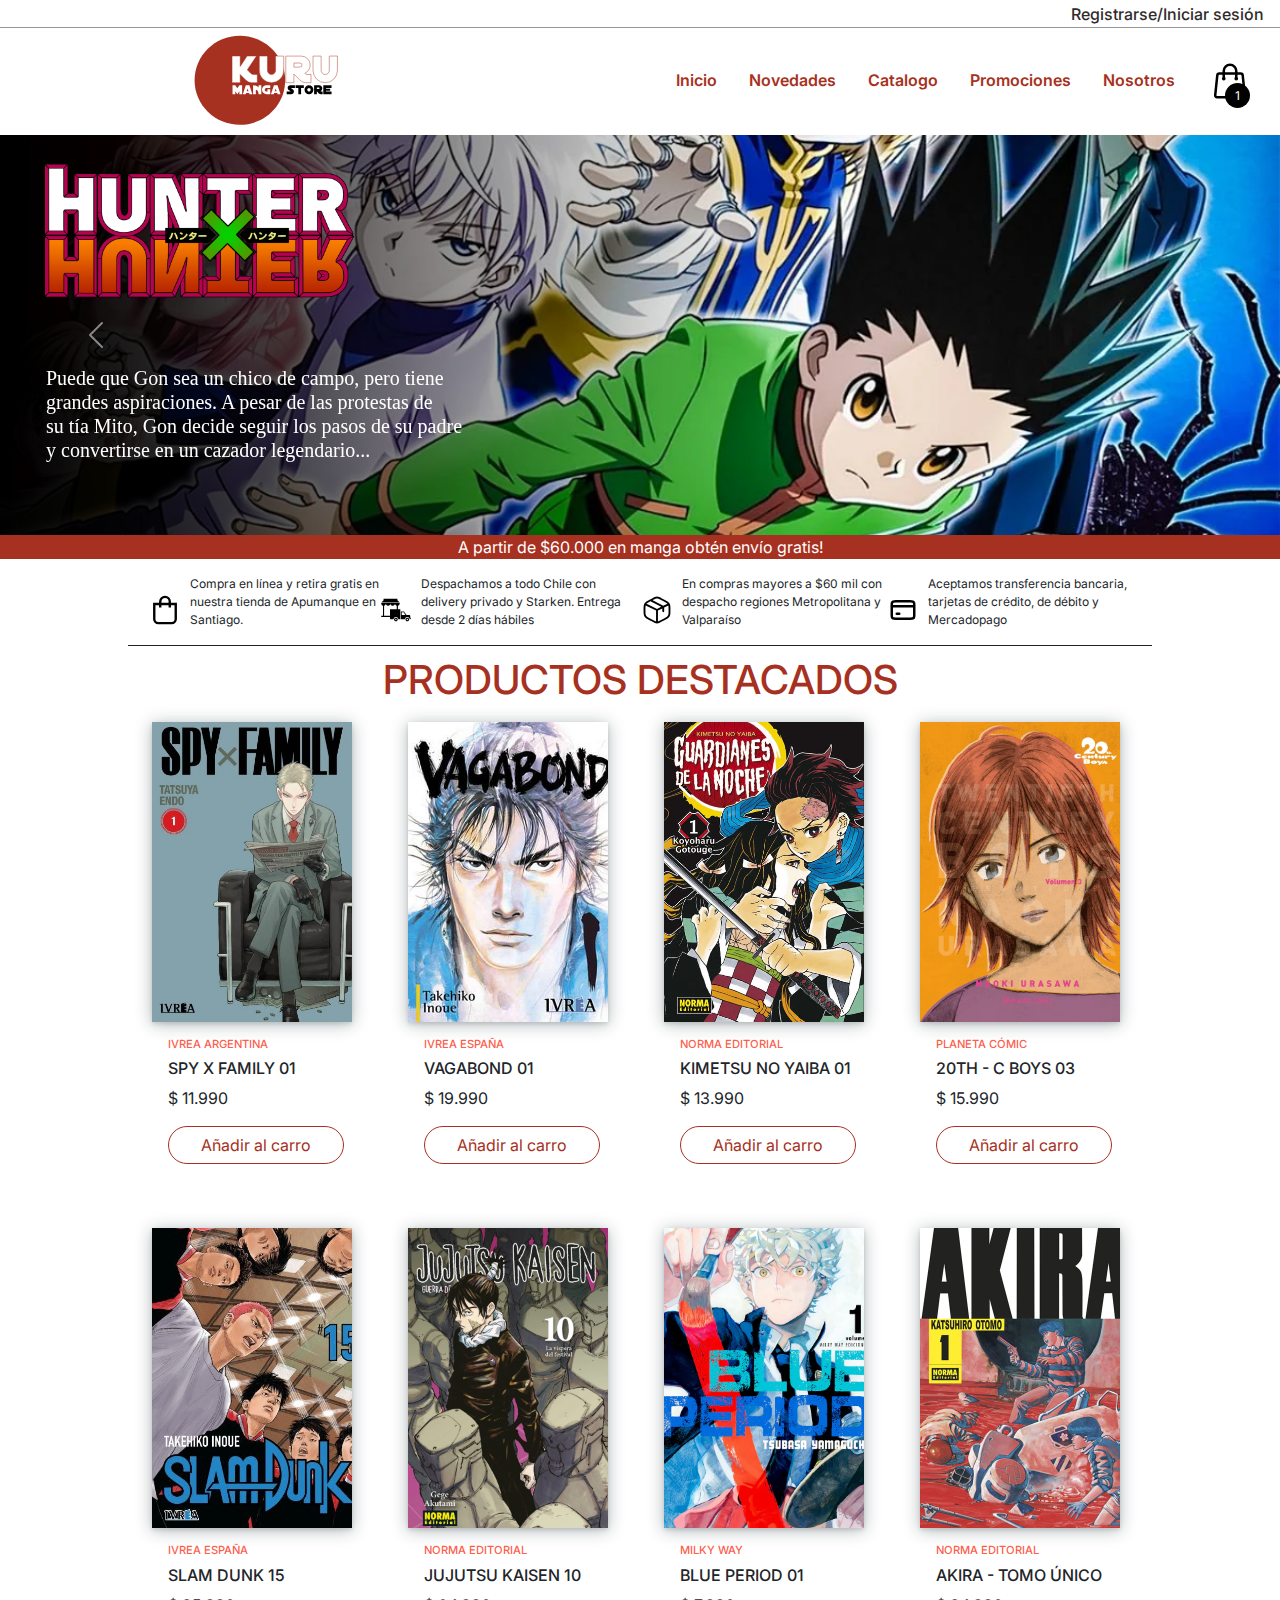
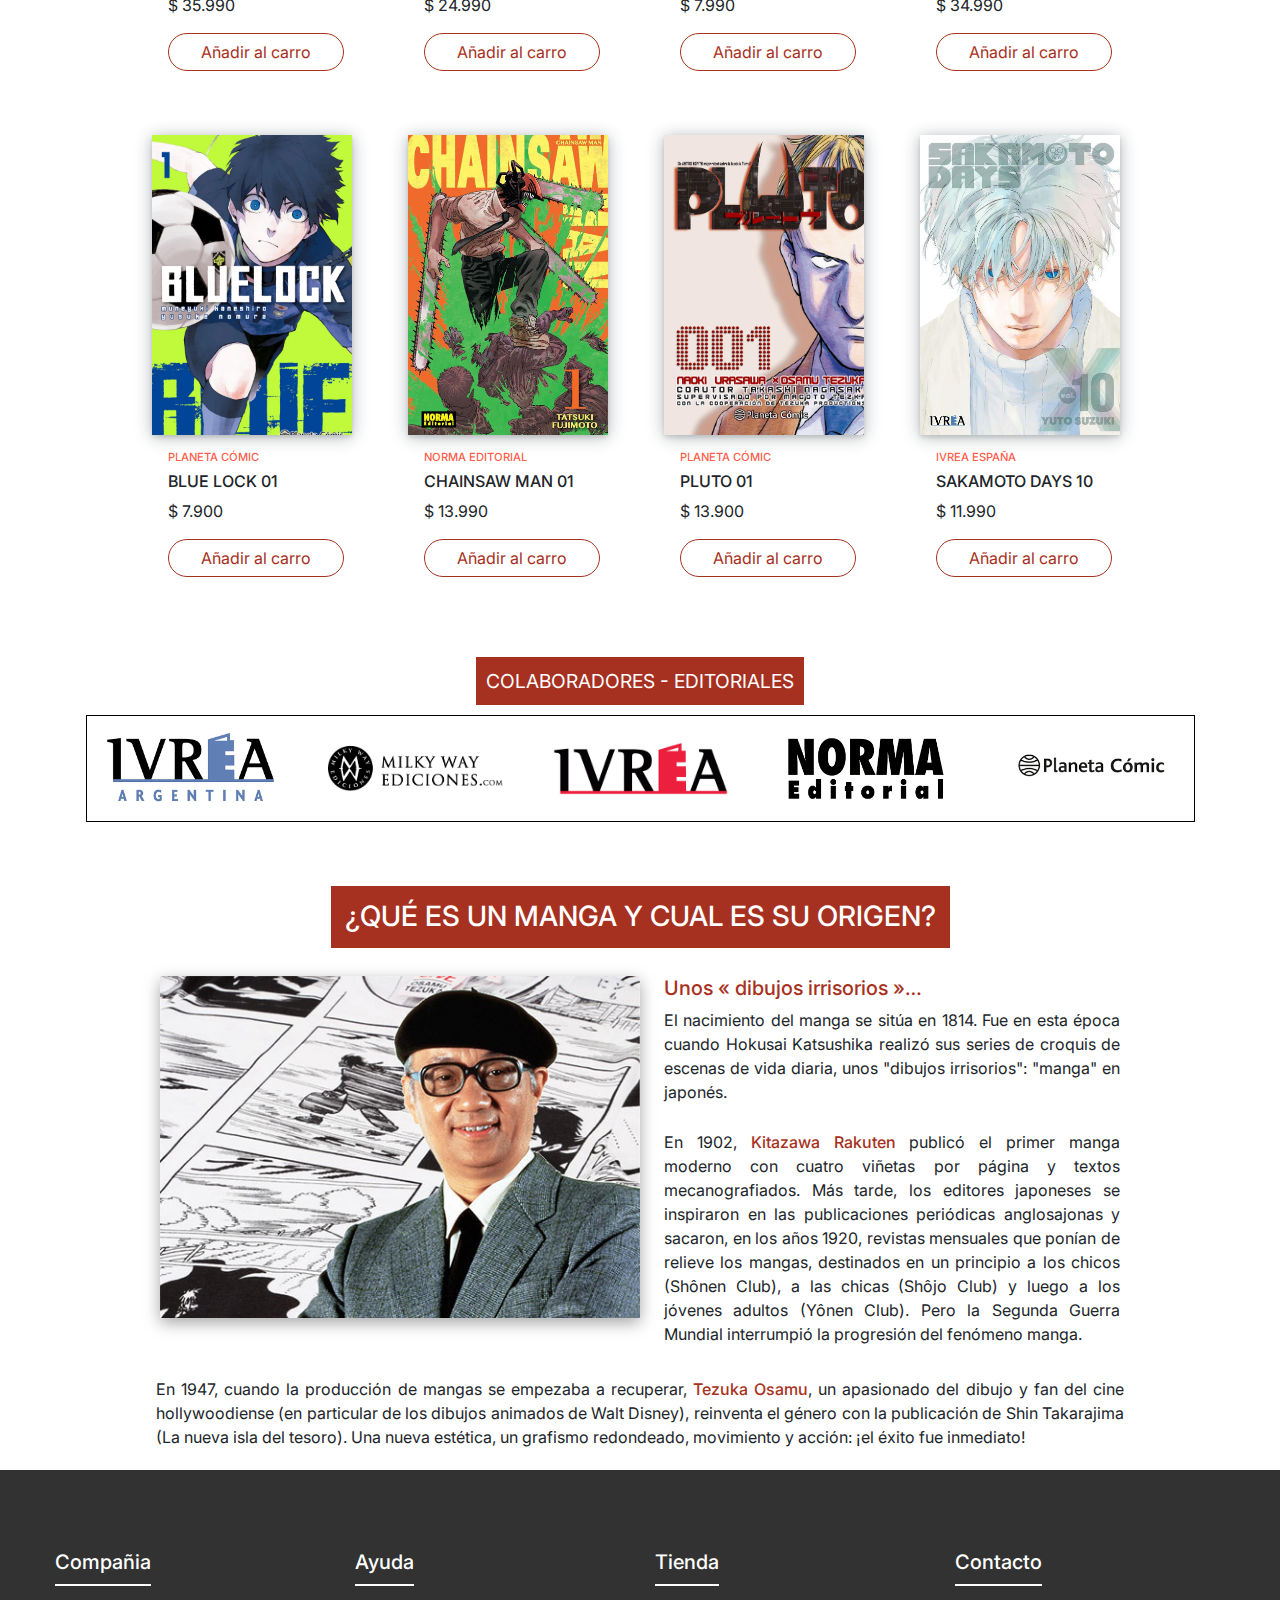
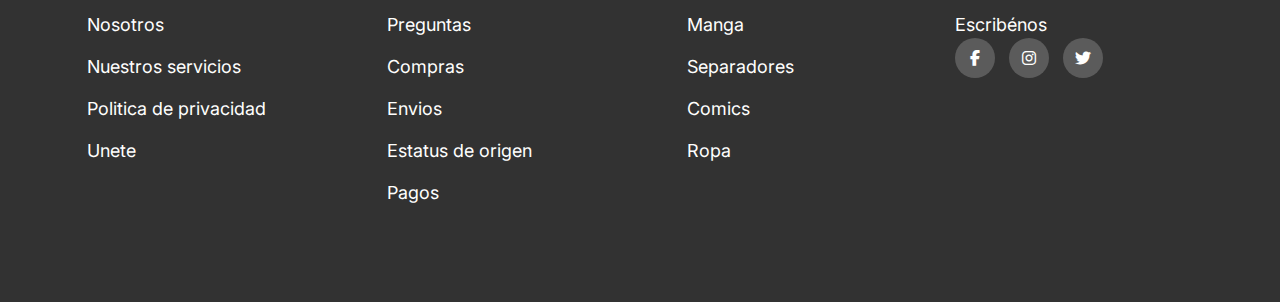
<file: index.html>
<!DOCTYPE html>
<html lang="es">
  <head>
    <meta charset="UTF-8" />
    <meta name="viewport" content="width=device-width, initial-scale=1.0" />
    <title>KuruMangas Store | Tienda de mangas</title>

    <link rel="icon" href="imagenes/iconno.svg" />
    <link
      href="https://cdn.jsdelivr.net/npm/bootstrap@5.3.3/dist/css/bootstrap.min.css"
      rel="stylesheet"
      integrity="sha384-QWTKZyjpPEjISv5WaRU9OFeRpok6YctnYmDr5pNlyT2bRjXh0JMhjY6hW+ALEwIH"
      crossorigin="anonymous"
    />
    <link rel="stylesheet" href="estilo.css" />
    <link rel="stylesheet" href="https://cdnjs.cloudflare.com/ajax/libs/font-awesome/6.5.2/css/all.min.css">
  </head>

  <body>
    <script
      src="https://cdn.jsdelivr.net/npm/bootstrap@5.3.3/dist/js/bootstrap.bundle.min.js"
      integrity="sha384-YvpcrYf0tY3lHB60NNkmXc5s9fDVZLESaAA55NDzOxhy9GkcIdslK1eN7N6jIeHz"
      crossorigin="anonymous"
    ></script>

    <header>
      <div class="login-register">
        <a href="registro.html">Registrarse/ </a><a href="login.html"> Iniciar sesión</a>
      </div>
      <nav>
        <div id="logo">
          <a href="index.html"><img src="imagenes/logo2pagina.svg" alt="logo" /></a>
        </div>
        <div id="links">
          <a href="index.html">Inicio</a>
          <a href="Novedades.html">Novedades</a>
          <a href="Catalogo.html">Catalogo</a>
          <a href="Promociones.html">Promociones</a>
          <a href="Nosotros.html">Nosotros</a>
        </div>
        <div class="container-icon">
          <svg
            xmlns="http://www.w3.org/2000/svg"
            fill="none"
            viewBox="0 0 24 24"
            stroke-width="1.5"
            stroke="currentColor"
            class="icon-cart"
          >
            <path
              stroke-linecap="round"
              stroke-linejoin="round"
              d="M15.75 10.5V6a3.75 3.75 0 10-7.5 0v4.5m11.356-1.993l1.263 12c.07.665-.45 1.243-1.119 1.243H4.25a1.125 1.125 0 01-1.12-1.243l1.264-12A1.125 1.125 0 015.513 7.5h12.974c.576 0 1.059.435 1.119 1.007zM8.625 10.5a.375.375 0 11-.75 0 .375.375 0 01.75 0zm7.5 0a.375.375 0 11-.75 0 .375.375 0 01.75 0z"
            />
          </svg>
          <div class="count-products">
            <span id="contador-productos">1</span>
          </div>

          <div class="container-cart-products hidden-cart">
            <div class="cart-product">
              <div class="info-cart-product">
                <span class="cantidad-producto-carrito">1</span>
                <p class="titulo-producto-carrito">The Horizon 01</p>
                <span class="precio-producto-carrito">$24.500</span>
              </div>
              <svg
                xmlns="http://www.w3.org/2000/svg"
                fill="none"
                viewBox="0 0 24 24"
                stroke-width="1.5"
                stroke="currentColor"
                class="icon-close"
              >
                <path
                  stroke-linecap="round"
                  stroke-linejoin="round"
                  d="M6 18L18 6M6 6l12 12"
                />
              </svg>
            </div>
            <div class="cart-total">
              <h3>Total:</h3>
              <span class="total-pagar">$24.500</span>
            </div>
          </div>
        </div>  
      </nav>

      <div id="carouselExample" class="carousel slide">
        <div class="carousel-inner">
          <div class="carousel-item active">
            <img
              src="imagenes/hxh3carrusel.svg"
              class="d-block w-100"
              alt="hxh"
            />
          </div>
          <div class="carousel-item">
            <img
              src="imagenes/One piece banner.svg"
              class="d-block w-100"
              alt="onepiece"
            />
          </div>
          <div class="carousel-item">
            <img
              src="imagenes/Bluelock.svg"
              class="d-block w-100"
              alt="bluelock"
            />
          </div>
        </div>
        <button
          class="carousel-control-prev"
          type="button"
          data-bs-target="#carouselExample"
          data-bs-slide="prev"
        >
          <span class="carousel-control-prev-icon" aria-hidden="true"></span>
          <span class="visually-hidden">Previous</span>
        </button>
        <button
          class="carousel-control-next"
          type="button"
          data-bs-target="#carouselExample"
          data-bs-slide="next"
        >
          <span class="carousel-control-next-icon" aria-hidden="true"></span>
          <span class="visually-hidden">Next</span>
        </button>
      </div>
      <div id="promo">
        <p>A partir de $60.000 en manga obtén envío gratis!</p>
      </div>
    </header>
    <section>
      <div id="info">
        <div class="caja">
          <div class="cajita">
            <img src="imagenes/shop-bag-svgrepo-com.svg" alt="" />
            <p>
              Compra en línea y retira gratis en nuestra tienda de Apumanque en
              Santiago.
            </p>
          </div>
        </div>

        <div class="caja">
          <div class="cajita">
            <img
              src="imagenes/restocking-logistics-shipment-supply-chain-svgrepo-com.svg"
              alt=""
            />
            <p>
              Despachamos a todo Chile con delivery privado y Starken. Entrega
              desde 2 días hábiles
            </p>
          </div>
        </div>

        <div class="caja">
          <div class="cajita">
            <img src="imagenes/box-svgrepo-com.svg" alt="caja" />
            <p>
              En compras mayores a $60 mil con despacho regiones Metropolitana y
              Valparaíso
            </p>
          </div>
        </div>

        <div class="caja">
          <div class="cajita">
            <img src="imagenes/credit-card-svgrepo-com.svg" alt="tarjeta" />
            <p>
              Aceptamos transferencia bancaria, tarjetas de crédito, de débito y
              Mercadopago
            </p>
          </div>
        </div>
      </div>

      <div id="titulo2">
        <h2>PRODUCTOS DESTACADOS</h2>
      </div>

      <div class="container">
        <div class="card" style="width: 13rem">
          <div class="card-image" id="card-1"></div>
          <div class="card-body">
            <h5 class="editorial">IVREA ARGENTINA</h5>
            <h6 class="card-title">SPY X FAMILY 01</h6>
            <p class="card-text">$ 11.990</p>
            <a href="#" class="btn btn-primary">Añadir al carro</a>
          </div>
        </div>

        <div class="card" style="width: 13rem">
          <div class="card-image" id="card-2"></div>
          <div class="card-body">
            <h5 class="editorial">IVREA ESPAÑA</h5>
            <h6 class="card-title">VAGABOND 01</h6>
            <p class="card-text">$ 19.990</p>
            <a href="#" class="btn btn-primary">Añadir al carro</a>
          </div>
        </div>

        <div class="card" style="width: 13rem">
          <div class="card-image" id="card-3"></div>
          <div class="card-body">
            <h5 class="editorial">NORMA EDITORIAL</h5>
            <h6 class="card-title">KIMETSU NO YAIBA 01</h6>
            <p class="card-text">$ 13.990</p>
            <a href="#" class="btn btn-primary">Añadir al carro</a>
          </div>
        </div>

        <div class="card" style="width: 13rem">
          <div class="card-image" id="card-4"></div>
          <div class="card-body">
            <h5 class="editorial">PLANETA CÓMIC</h5>
            <h6 class="card-title">20TH - C BOYS 03</h6>
            <p class="card-text">$ 15.990</p>
            <a href="#" class="btn btn-primary">Añadir al carro</a>
          </div>
        </div>

        <div class="card" style="width: 13rem">
          <div class="card-image" id="card-5"></div>
          <div class="card-body">
            <h5 class="editorial">IVREA ESPAÑA</h5>
            <h6 class="card-title">SLAM DUNK 15</h6>
            <p class="card-text">$ 35.990</p>
            <a href="#" class="btn btn-primary">Añadir al carro</a>
          </div>
        </div>

        <div class="card" style="width: 13rem">
          <div class="card-image" id="card-6"></div>
          <div class="card-body">
            <h5 class="editorial">NORMA EDITORIAL</h5>
            <h6 class="card-title">JUJUTSU KAISEN 10</h6>
            <p class="card-text">$ 24.990</p>
            <a href="#" class="btn btn-primary">Añadir al carro</a>
          </div>
        </div>

        <div class="card" style="width: 13rem">
          <div class="card-image" id="card-7"></div>
          <div class="card-body">
            <h5 class="editorial">MILKY WAY</h5>
            <h6 class="card-title">BLUE PERIOD 01</h6>
            <p class="card-text">$ 7.990</p>
            <a href="#" class="btn btn-primary">Añadir al carro</a>
          </div>
        </div>

        <div class="card" style="width: 13rem">
          <div class="card-image" id="card-8"></div>
          <div class="card-body">
            <h5 class="editorial">NORMA EDITORIAL</h5>
            <h6 class="card-title">AKIRA - TOMO ÚNICO</h6>
            <p class="card-text">$ 34.990</p>
            <a href="#" class="btn btn-primary">Añadir al carro</a>
          </div>
        </div>

        <div class="card" style="width: 13rem">
          <div class="card-image" id="card-9" title="jajajj"></div>
          <div class="card-body">
            <h5 class="editorial">PLANETA CÓMIC</h5>
            <h6 class="card-title">BLUE LOCK 01</h6>
            <p class="card-text">$ 7.900</p>
            <a href="#" class="btn btn-primary">Añadir al carro</a>
          </div>
        </div>

        <div class="card" style="width: 13rem">
          <div class="card-image" id="card-10"></div>
          <div class="card-body">
            <h5 class="editorial">NORMA EDITORIAL</h5>
            <h6 class="card-title">CHAINSAW MAN 01</h6>
            <p class="card-text">$ 13.990</p>
            <a href="#" class="btn btn-primary">Añadir al carro</a>
          </div>
        </div>

        <div class="card" style="width: 13rem">
          <div class="card-image" id="card-11"></div>
          <div class="card-body">
            <h5 class="editorial">PLANETA CÓMIC</h5>
            <h6 class="card-title">PLUTO 01</h6>
            <p class="card-text">$ 13.900</p>
            <a href="#" class="btn btn-primary">Añadir al carro</a>
          </div>
        </div>

        <div class="card" style="width: 13rem">
          <div class="card-image" id="card-12"></div>
          <div class="card-body">
            <h5 class="editorial">IVREA ESPAÑA</h5>
            <h6 class="card-title">SAKAMOTO DAYS 10</h6>
            <p class="card-text">$ 11.990</p>
            <a href="#" class="btn btn-primary">Añadir al carro</a>
          </div>
        </div>
      </div>
    </section>

    <section>
      <div id="colaboradores">
        <div class="tittle">COLABORADORES - EDITORIALES</div>

        <div class="row-colabs">
          <a
            href="https://www.ivrea.com.ar/"
            class="colaborators"
            target="_blank"
            ><img src="colaboradores/ivre-arg.png" alt="ivrea argentina" /></a
          ><a
            href="https://www.milkywayediciones.com/collections/all"
            class="colaborators"
            target="_blank"
            ><img src="colaboradores/milkyway.png" alt="milkyway" /></a
          ><a
            href="http://editorialivrea.com/ESP/"
            class="colaborators"
            target="_blank"
            ><img src="colaboradores/ivreaespaña.png" alt="ivreaespaña" /></a
          ><a
            href="https://www.normaeditorial.com/"
            class="colaborators"
            target="_blank"
            ><img src="colaboradores/norma.png  " alt="normaeditorial" /></a
          ><a
            href="https://www.planetadelibros.cl/editorial/planeta-comic/485"
            class="colaborators"
            target="_blank"
            ><img src="colaboradores/planeta-comic.png" alt=""
          /></a>
        </div>
      </div>

      <div id="mangainfo">
        <h3>¿QUÉ ES UN MANGA Y CUAL ES SU ORIGEN?</h3>

        <div class="informacion">
          <img src="imagenes/Osamu-Tezuka.jpg" alt="Osamu-Tezuka" />

          <div class="parrafos">

            <h5>Unos « dibujos irrisorios »…</h5>
            <p class="up">
              El nacimiento del manga se sitúa en 1814. Fue en esta época cuando
              Hokusai Katsushika realizó sus series de croquis de escenas de
              vida diaria, unos "dibujos irrisorios": "manga" en japonés.
            </p>
            <p class="mid">
              En 1902, <a href="https://en.wikipedia.org/wiki/Kitazawa_Rakuten" target="_blank">Kitazawa Rakuten</a> publicó el primer manga moderno con
              cuatro viñetas por página y textos mecanografiados. Más tarde, los
              editores japoneses se inspiraron en las publicaciones periódicas
              anglosajonas y sacaron, en los años 1920, revistas mensuales que
              ponían de relieve los mangas, destinados en un principio a los
              chicos (Shônen Club), a las chicas (Shôjo Club) y luego a los
              jóvenes adultos (Yônen Club). Pero la Segunda Guerra Mundial
              interrumpió la progresión del fenómeno manga.
            </p>
          </div>
          
        </div>
        <p class="down" style="padding: 5px 12.2%; text-align: justify;">
          En 1947, cuando la producción de mangas se empezaba a recuperar,
          <a href="https://www.museunacional.cat/es/osamu-tezuka-el-dios-del-manga" target="_blank">Tezuka Osamu</a>, un apasionado del dibujo y fan del cine
          hollywoodiense (en particular de los dibujos animados de Walt
          Disney), reinventa el género con la publicación de Shin Takarajima
          (La nueva isla del tesoro). Una nueva estética, un grafismo
          redondeado, movimiento y acción: ¡el éxito fue inmediato!
        </p>
      </div>
    </section>

    <footer class="footer">

      <div class="container2">

        <div class="footer-row">

          <div class="footer-links">

            <h4>Compañia</h4>
            <ul>
              <li><a href="Nosotros.html">Nosotros</a></li>
              <li><a href="#">Nuestros servicios</a></li>
              <li><a href="#">Politica de privacidad</a></li>
              <li><a href="#">Unete</a></li>
            </ul>

          </div>
          <div class="footer-links">

            <h4>Ayuda</h4>
            <ul>
              <li><a href="#">Preguntas</a></li>
              <li><a href="#">Compras</a></li>
              <li><a href="#">Envios</a></li>
              <li><a href="#">Estatus de origen</a></li>
              <li><a href="#">Pagos</a></li>           
            </ul>

          </div>
          <div class="footer-links">

            <h4>Tienda</h4>
            <ul>
              <li><a href="#">Manga</a></li>
              <li><a href="#">Separadores</a></li>
              <li><a href="#">Comics</a></li>
              <li><a href="#">Ropa</a></li>
            </ul>

          </div>

          <div class="footer-links">

            <h4>Contacto</h4>
            <div class="social-link">
              <div >
                <a href="contactanos.html" class="contactanos">Escribénos</a>
              </div>
             <a class="social" href="https://www.facebook.com/people/Kuru-Mangas/pfbid02cDtnRDqFjepoNicQhkuEwfjNtDgUdV3WVHALkVENBucxR7cX1reT9cbi6jdZfxDzl/" target="_blank"><i class="fab fa-facebook-f"></i></a>
             <a class="social" href="https://www.instagram.com/kurumangas" target="_blank"><i class="fab fa-instagram"></i></a>
             <a class="social" href="https://twitter.com/KuruMangas" target="_blank"><i class="fab fa-twitter"></i></a>
            </div>

          </div>

        </div>

      </div>

    </footer>
    <script src="index.js"></script>
  </body>
</html>
</file>
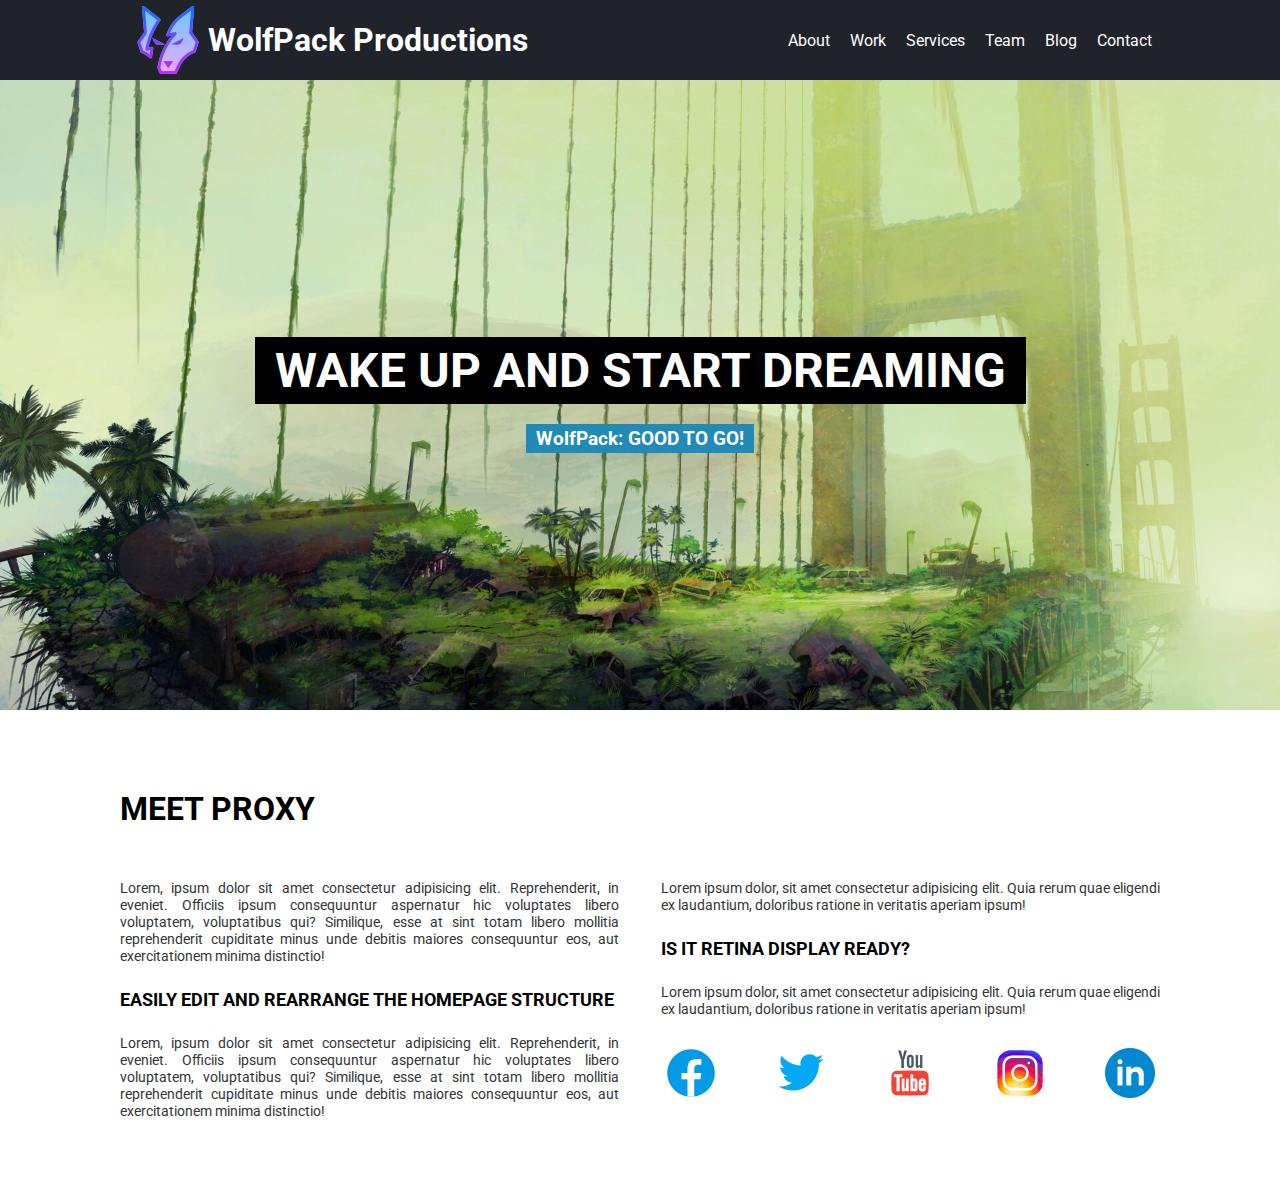
<file: Paginas/index.html>
<!DOCTYPE html>
<html lang="es">

<head>
    <meta charset="UTF-8">
    <meta name="viewport" content="width=device-width, initial-scale=1.0">
    <title>Overwolf</title>
    <link rel="stylesheet" href="estilo.css">
    <link rel="icon" href="imagenes/icons8_overwolf_80px_1.png">
</head>

<body>
    <header>
        <nav>
            <div id="logo">
                <img src="imagenes/icons8_overwolf_80px_1.png" alt="Logo">
                <h1>WolfPack Productions</h1>
            </div>
            <div id="links">
                <a href="#">About</a>
                <a href="#">Work</a>
                <a href="#">Services</a>
                <a href="#">Team</a>
                <a href="#">Blog</a>
                <a href="#">Contact</a>
            </div>
        </nav>
        <div id="banner">
            <h1 id="titulo">
                WAKE UP AND START DREAMING
            </h1>
            <h2 id="subtitulo">
                WolfPack: GOOD TO GO!
            </h2>

        </div>
    </header>
    <section>
        <div class="header">
            <h1>MEET PROXY</h1>
        </div>
        <div class="content">
            <div class="left">
                <p>Lorem, ipsum dolor sit amet consectetur adipisicing elit. Reprehenderit, in eveniet. Officiis ipsum
                    consequuntur aspernatur hic voluptates libero voluptatem, voluptatibus qui? Similique, esse at sint
                    totam
                    libero mollitia reprehenderit cupiditate minus unde debitis maiores consequuntur eos, aut
                    exercitationem
                    minima distinctio!</p>
                <h6>EASILY EDIT AND REARRANGE THE HOMEPAGE STRUCTURE</h6>
                <p>Lorem, ipsum dolor sit amet consectetur adipisicing elit. Reprehenderit, in eveniet. Officiis ipsum
                    consequuntur aspernatur hic voluptates libero voluptatem, voluptatibus qui? Similique, esse at sint
                    totam
                    libero mollitia reprehenderit cupiditate minus unde debitis maiores consequuntur eos, aut
                    exercitationem
                    minima distinctio!</p>
            </div>
            <div class="right">
                <p>Lorem ipsum dolor, sit amet consectetur adipisicing elit. Quia rerum quae eligendi ex laudantium,
                    doloribus ratione in veritatis aperiam ipsum!</p>
                <h6>IS IT RETINA DISPLAY READY?</h6>
                <p>Lorem ipsum dolor, sit amet consectetur adipisicing elit. Quia rerum quae eligendi ex laudantium,
                    doloribus ratione in veritatis aperiam ipsum!</p>
                <div class="iconos">
                    <img src="imagenes/facebook.png" alt="">
                    <img src="imagenes/twitter.png" alt="">
                    <img src="imagenes/youtube.png" alt="">
                    <img src="imagenes/instagram.png" alt="">
                    <img src="imagenes/linkedin.png" alt="">
                </div>
            </div>
        </div>
    </section>
    <footer>

    </footer>

</body>

</html>
</file>
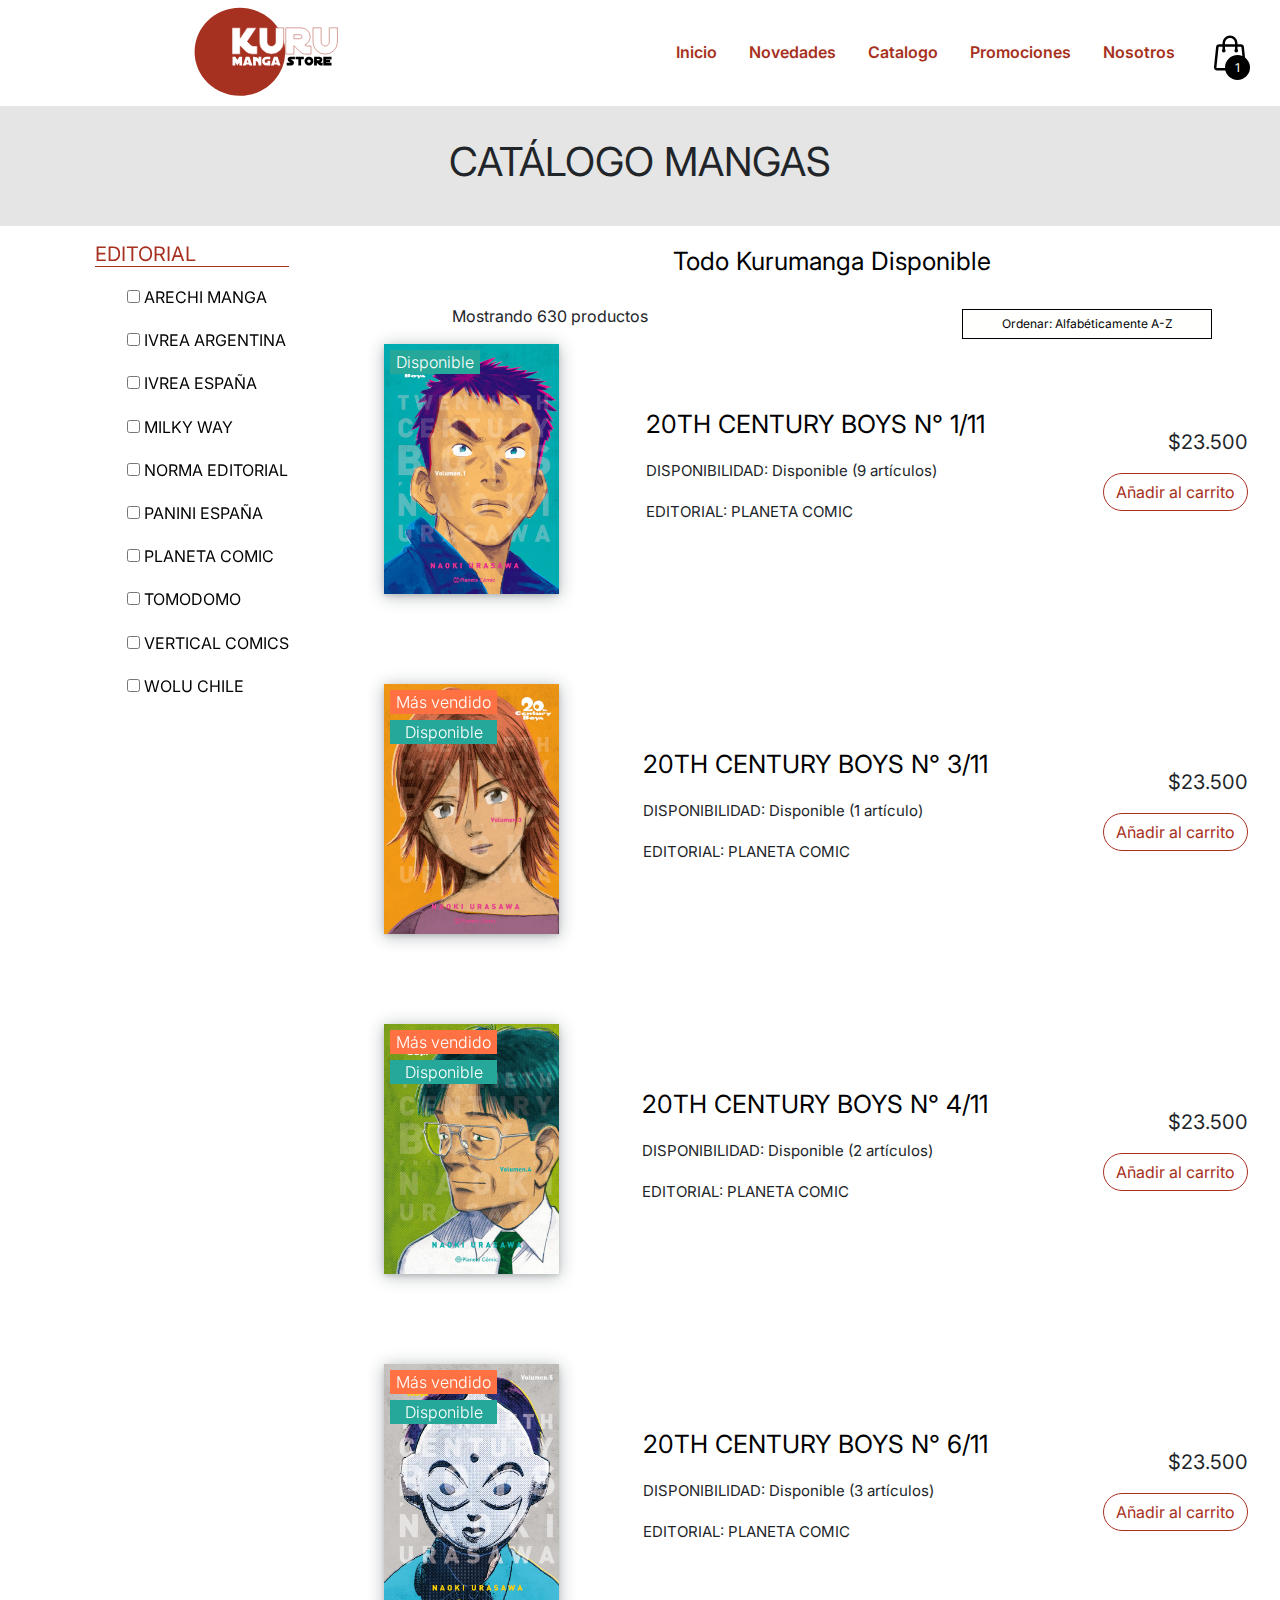
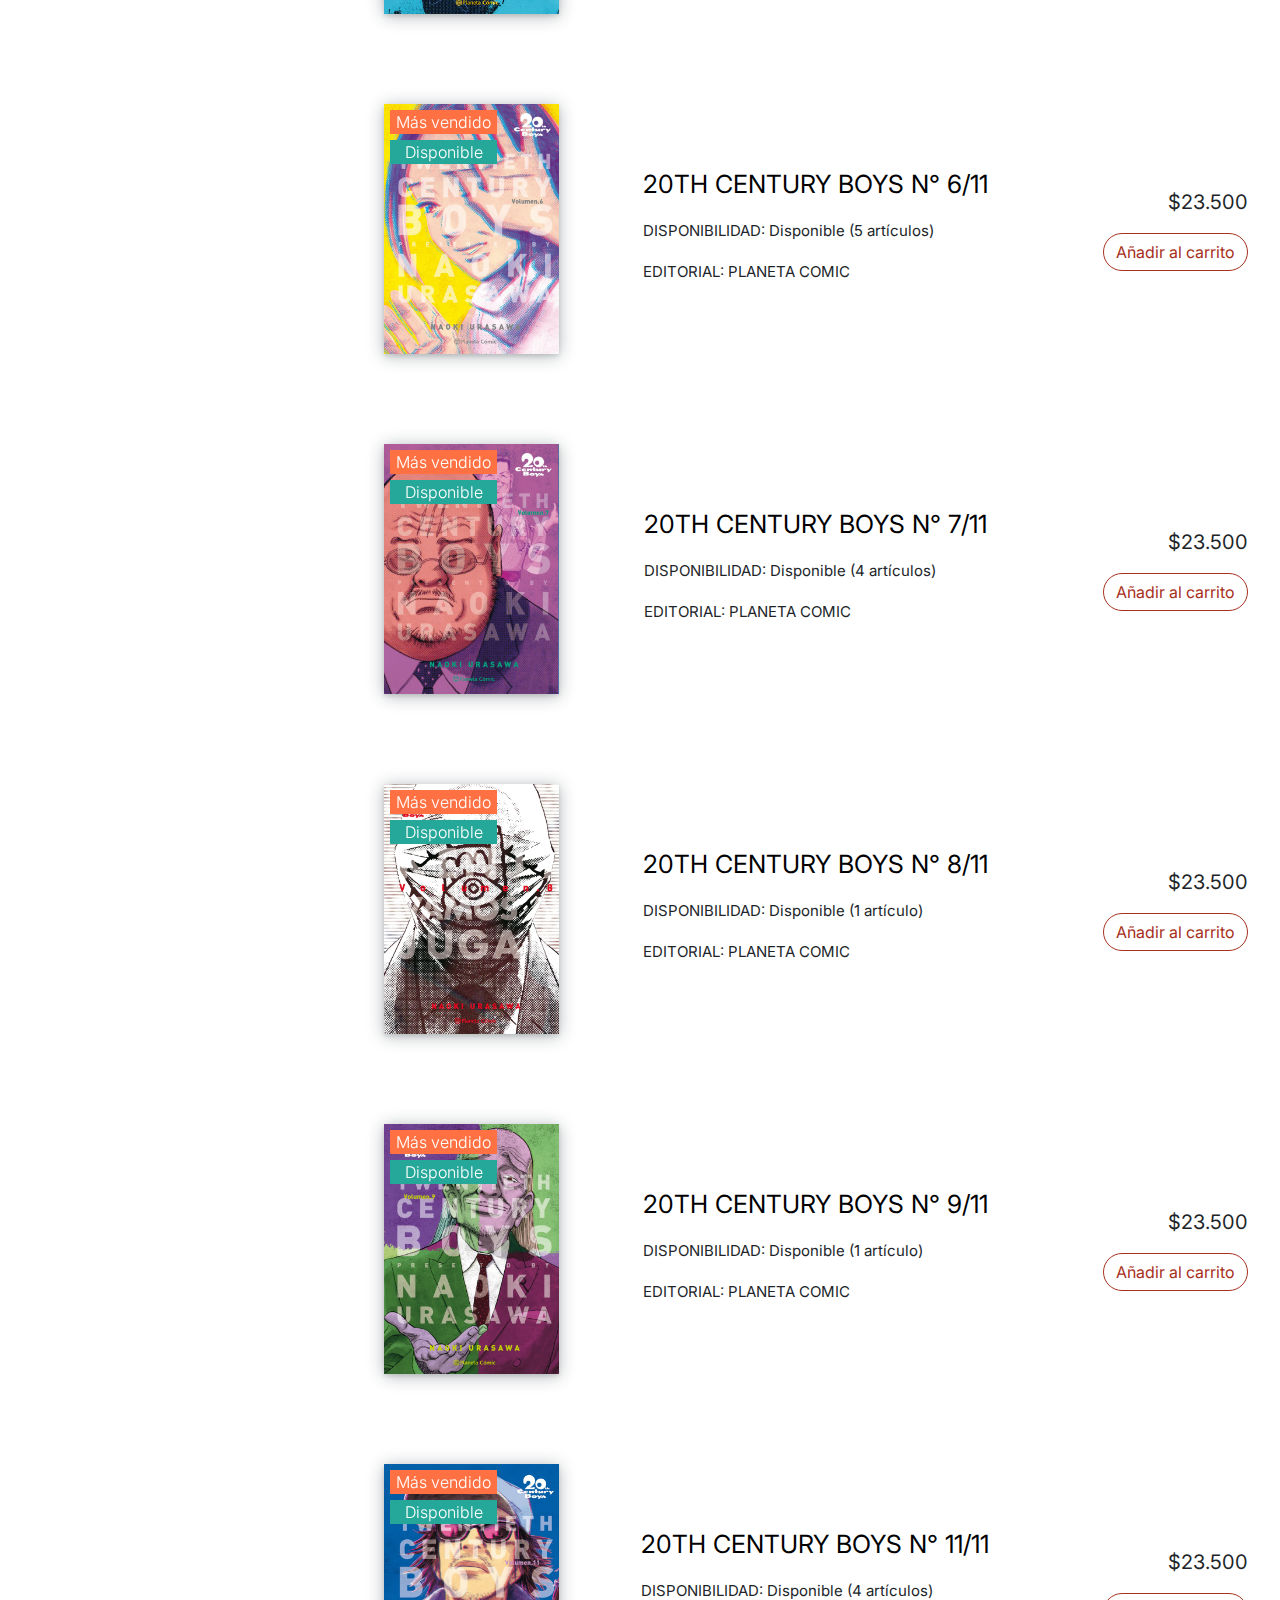
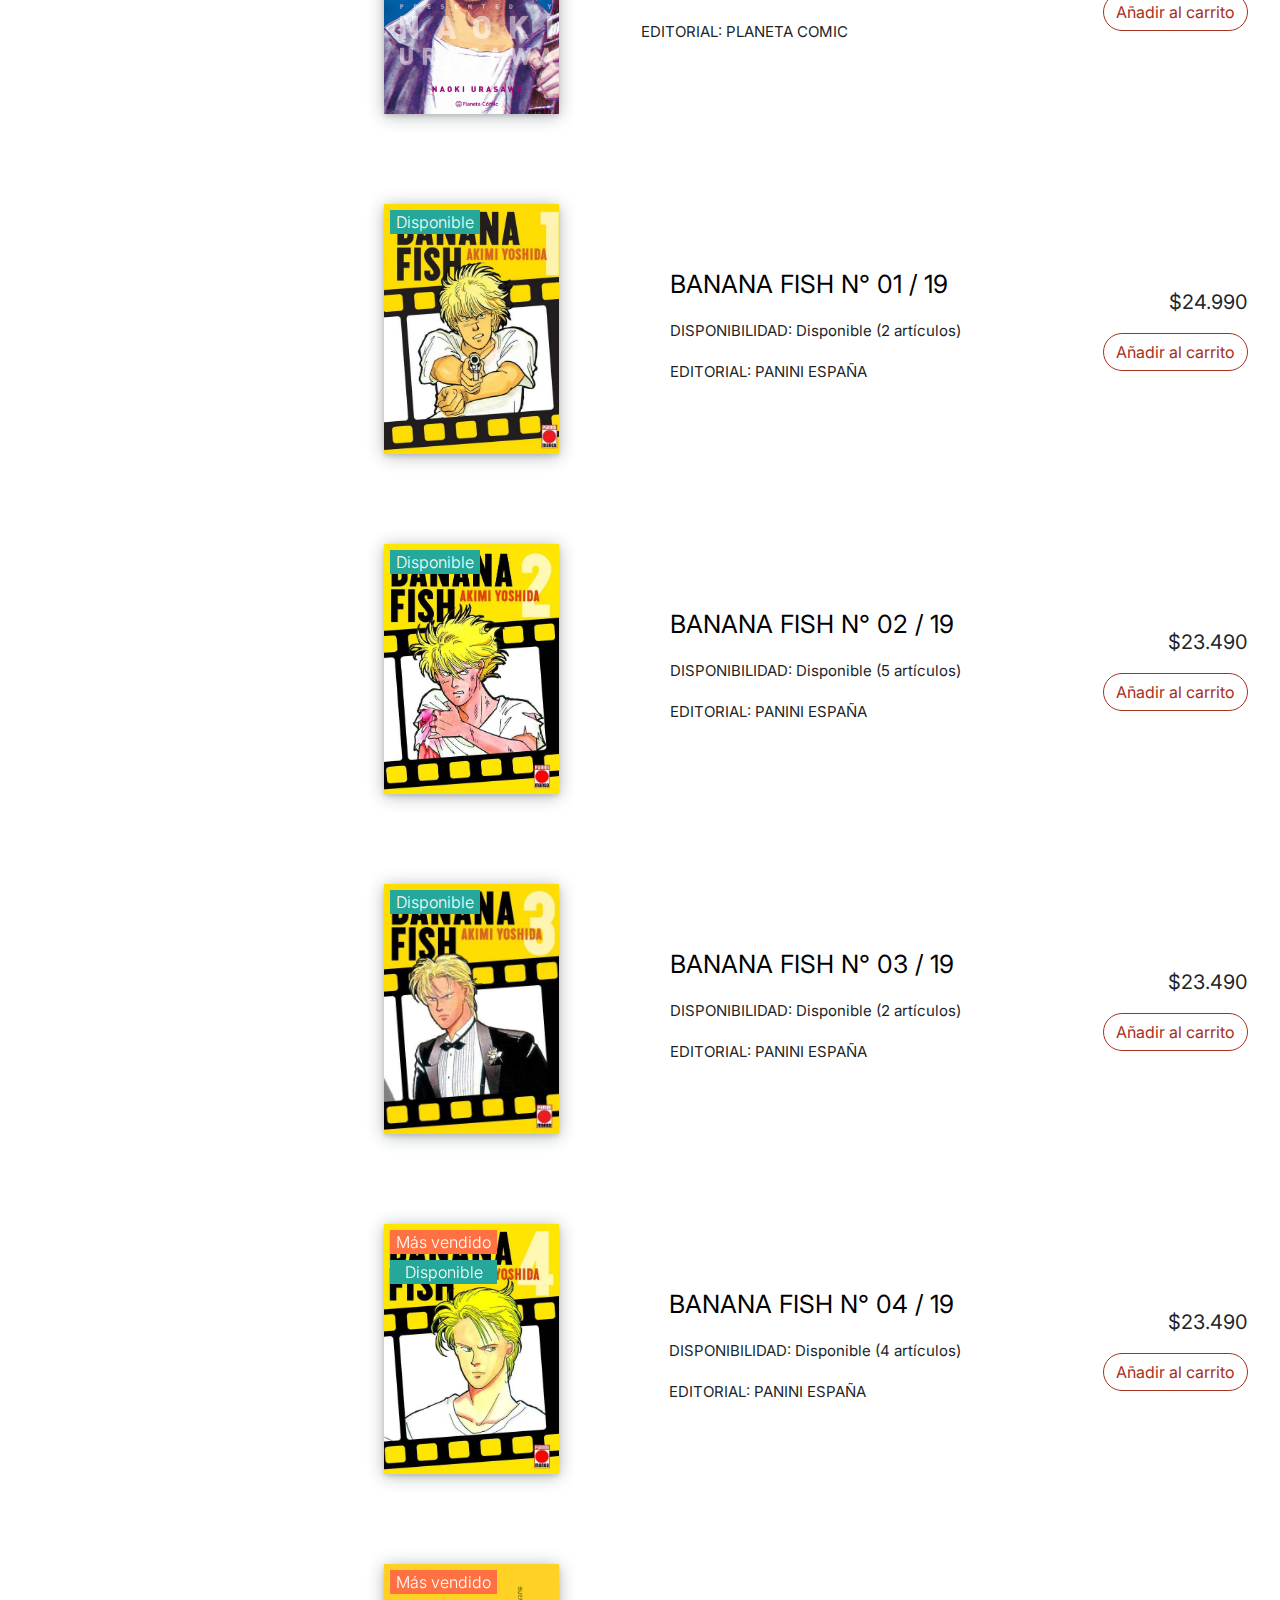
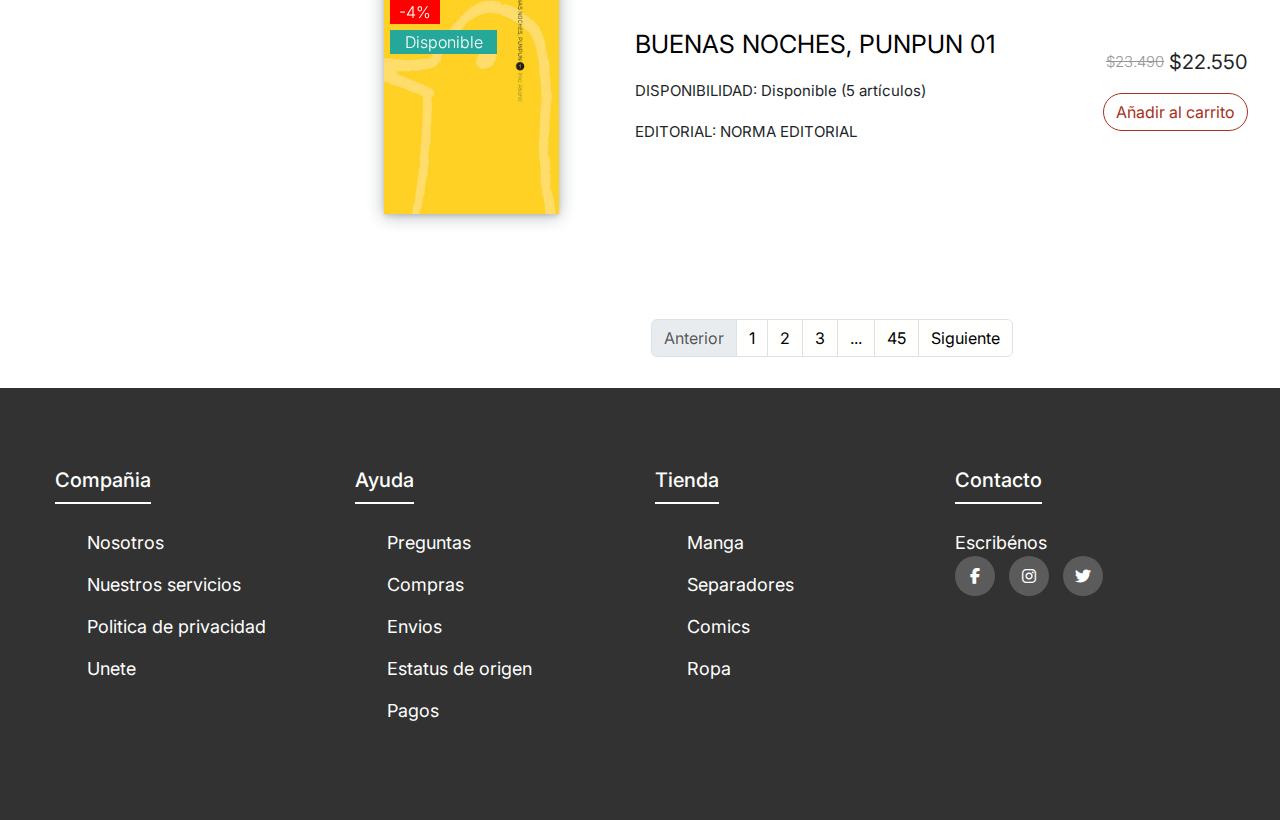
<file: Catalogo.html>
<!DOCTYPE html>
<html lang="es">
  <head>
    <meta charset="UTF-8" />
    <meta name="viewport" content="width=device-width, initial-scale=1.0" />
    <title>Todo KuruMangas Disponible - KuruMangas</title>
    <link rel="icon" href="imagenes/iconno.svg" />
    <link
      rel="stylesheet"
      href="https://cdnjs.cloudflare.com/ajax/libs/font-awesome/6.5.2/css/all.min.css"
    />
    <link
      href="https://cdn.jsdelivr.net/npm/bootstrap@5.3.3/dist/css/bootstrap.min.css"
      rel="stylesheet"
      integrity="sha384-QWTKZyjpPEjISv5WaRU9OFeRpok6YctnYmDr5pNlyT2bRjXh0JMhjY6hW+ALEwIH"
      crossorigin="anonymous"
    />
    <link rel="stylesheet" href="estilo.css" />
  </head>
  <body>

    <script
    src="https://cdn.jsdelivr.net/npm/bootstrap@5.3.3/dist/js/bootstrap.bundle.min.js"
    integrity="sha384-YvpcrYf0tY3lHB60NNkmXc5s9fDVZLESaAA55NDzOxhy9GkcIdslK1eN7N6jIeHz"
    crossorigin="anonymous"
  ></script>

    <header>
      <nav>
        <div id="logo">
          <a href="index.html"><img src="imagenes/logo2pagina.svg" alt="logo" /></a>
        </div>
        <div id="links">
          <a href="index.html">Inicio</a>
          <a href="Novedades.html">Novedades</a>
          <a href="Catalogo.html">Catalogo</a>
          <a href="Promociones.html">Promociones</a>
          <a href="Nosotros.html">Nosotros</a>
        </div>
        <div class="container-icon">
          <svg
            xmlns="http://www.w3.org/2000/svg"
            fill="none"
            viewBox="0 0 24 24"
            stroke-width="1.5"
            stroke="currentColor"
            class="icon-cart"
          >
            <path
              stroke-linecap="round"
              stroke-linejoin="round"
              d="M15.75 10.5V6a3.75 3.75 0 10-7.5 0v4.5m11.356-1.993l1.263 12c.07.665-.45 1.243-1.119 1.243H4.25a1.125 1.125 0 01-1.12-1.243l1.264-12A1.125 1.125 0 015.513 7.5h12.974c.576 0 1.059.435 1.119 1.007zM8.625 10.5a.375.375 0 11-.75 0 .375.375 0 01.75 0zm7.5 0a.375.375 0 11-.75 0 .375.375 0 01.75 0z"
            />
          </svg>
          <div class="count-products">
            <span id="contador-productos">1</span>
          </div>

          <div class="container-cart-products hidden-cart">
            <div class="cart-product">
              <div class="info-cart-product">
                <span class="cantidad-producto-carrito">1</span>
                <p class="titulo-producto-carrito">The Horizon 01</p>
                <span class="precio-producto-carrito">$24.500</span>
              </div>
              <svg
                xmlns="http://www.w3.org/2000/svg"
                fill="none"
                viewBox="0 0 24 24"
                stroke-width="1.5"
                stroke="currentColor"
                class="icon-close"
              >
                <path
                  stroke-linecap="round"
                  stroke-linejoin="round"
                  d="M6 18L18 6M6 6l12 12"
                />
              </svg>
            </div>
            <div class="cart-total">
              <h3>Total:</h3>
              <span class="total-pagar">$24.500</span>
            </div>
          </div>
        </div>
      </nav>
    </header>

    <div class="contenedor">

      <div class="titulo-catalogo">

        <h1>CATÁLOGO MANGAS</h1>

      </div>

      <div class="row-container">
        <div class="left">
          
          <div class="checkbox-diseño">
            <div class="content"> 
              <h4 class="title">EDITORIAL</h4>

              <ul class="items ">
                <li class="item">
                  <label for="editorial-1">
                    <input
                      type="checkbox"
                      id="editorial-1"
                      name="checkbox-1"
                      value="arechi-manga"
                    />

                    <a
                      href="#"
                      role="button"
                      class="term-label"
                    >
                      ARECHI MANGA
                    </a>
                  </label>
                </li>

                <li class="item">
                  <label for="editorial-2">
                    <input
                      type="checkbox"
                      id="editorial-1"
                      name="filter[259076][6]"
                      value="ivrea-argentina"
                    />

                    <a
                      href="#"
                      role="button"
                      class="term-label"
                    >
                      IVREA ARGENTINA
                    </a>
                  </label>
                </li>

                <li class="item">
                  <label for="editorial-3">
                    <input
                      type="checkbox"
                      id="editorial-3"
                      name="filter[259076][6]"
                      value="ivrea-españa"
                    />

                    <a
                      href="#"
                      role="button"
                      class="term-label"
                    >
                      IVREA ESPAÑA
                    </a>
                  </label>
                </li>

                <li class="item">
                  <label for="editorial-4">
                    <input
                      type="checkbox"
                      id="editorial-4"
                      name="filter[259076][6]"
                      value="milkyway"
                    />

                    <a
                      href="#"
                      role="button"
                      class="term-label"
                    >
                      MILKY WAY
                    </a>
                  </label>
                </li>

                <li class="item">
                  <label for="editorial-5">
                    <input
                      type="checkbox"
                      id="editorial-5"
                      name="filter[259076][6]"
                      value="norma-editorial"
                    />

                    <a
                      href="#"
                      role="button"
                      class="term-label"
                    >
                      NORMA EDITORIAL
                    </a>
                  </label>
                </li>

                <li class="item">
                  <label for="editorial-6">
                    <input
                      type="checkbox"
                      id="editorial-6"
                      name="filter[259076][6]"
                      value="panini-españa"
                    />

                    <a
                      href="#"
                      role="button"
                      class="term-label"
                    >
                      PANINI ESPAÑA
                    </a>
                  </label>
                </li>

                <li class="item">
                  <label for="editorial-7">
                    <input
                      type="checkbox"
                      id="editorial-7"
                      name="filter[259076][6]"
                      value="planeta-comic"
                    />

                    <a
                      href="#"
                      role="button"
                      class="term-label"
                    >
                      PLANETA COMIC
                    </a>
                  </label>
                </li>

                <li class="item">
                  <label for="editorial-8">
                    <input
                      type="checkbox"
                      id="editorial-8"
                      name="filter[259076][6]"
                      value="tomodomo"
                    />

                    <a
                      href="#"
                      role="button"
                      class="term-label"
                    >
                      TOMODOMO
                    </a>
                  </label>
                </li>

                <li class="item">
                  <label for="editorial-8">
                    <input
                      type="checkbox"
                      id="editorial-8"
                      name="filter[259076][6]"
                      value="tomodomo"
                    />

                    <a
                      href="#"
                      role="button"
                      class="term-label"
                    >
                      VERTICAL COMICS
                    </a>
                  </label>
                </li>

                <li class="item">
                  <label for="editorial-8">
                    <input
                      type="checkbox"
                      id="editorial-8"
                      name="filter[259076][6]"
                      value="tomodomo"
                    />

                    <a
                      href="#"
                      role="button"
                      class="term-label"
                    >
                      WOLU CHILE
                    </a>
                  </label>
                </li>

                
              </ul>
            </div>
          </div>
        </div>

        <div class="right">
          
          <div class="encabezado-right">
            <h3>
              Todo Kurumanga Disponible
            </h3>
          </div>

          <div class="coleccion"> 

            <div class="arriba">

              <div class="productos">
                <p>Mostrando 630 productos</p>
              </div>

              <div class="dropdown">
                <button class="dropbtn">Ordenar: Alfabéticamente A-Z</button>
                <div class="dropdown-lista">
                  <a href="#">Características</a>
                  <a href="#">Más vendidos</a>
                  <a href="#">Alfabéticamente A-Z</a>
                  <a href="#">Precio, menor a mayor</a>
                  <a href="#">Precio, mayor a menor</a>
                  <a href="#">Alfabéticamente Z-A</a>
                </div>
              </div>


            </div>

              <div class="colecciones">

                <div class="producto-coleccion">
                  <div class="manga-producto">

                    <div class="imagen-manga" id="manga-1">

                      <div class="disponible-vendido">
                        <div class="disp">Disponible</div>

                      </div>
                    </div>

                    <div class="producto-info">
                      <h3>20TH CENTURY BOYS N° 1/11</h3>
                      <h5>DISPONIBILIDAD: Disponible (9 artículos)
                      </h5>
                      <h5>EDITORIAL: PLANETA COMIC</h5>
                    </div>

                    <div class="precio-producto">

                      <p>$23.500</p>
                      <a href="#" class="btn btn-primary">Añadir al carrito</a>

                    </div>

                  </div>
                </div>


                <div class="producto-coleccion">
                  <div class="manga-producto">

                    <div class="imagen-manga" id="manga-2">

                      <div class="disponible-vendido">
                        <div class="mas">Más vendido</div>
                        <div class="disp">Disponible</div>

                      </div>
                    </div>

                    <div class="producto-info" >
                      <h3>20TH CENTURY BOYS N° 3/11</h3>
                      <h5>DISPONIBILIDAD: Disponible (1 artículo)
                      </h5>
                      <h5>EDITORIAL: PLANETA COMIC</h5>
                    </div>

                    <div class="precio-producto">

                      <p>$23.500</p>
                      <a href="#" class="btn btn-primary">Añadir al carrito</a>

                    </div>

                  </div>
                </div>

                <div class="producto-coleccion">
                  <div class="manga-producto">

                    <div class="imagen-manga" id="manga-3">

                      <div class="disponible-vendido">
                        <div class="mas">Más vendido</div>
                        <div class="disp">Disponible</div>

                      </div>
                    </div>

                    <div class="producto-info">
                      <h3>20TH CENTURY BOYS N° 4/11</h3>
                      <h5>DISPONIBILIDAD: Disponible (2 artículos)
                      </h5>
                      <h5>EDITORIAL: PLANETA COMIC</h5>
                    </div>

                    <div class="precio-producto">

                      <p>$23.500</p>
                      <a href="#" class="btn btn-primary">Añadir al carrito</a>

                    </div>

                  </div>
                </div>

                <div class="producto-coleccion">
                  <div class="manga-producto">

                    <div class="imagen-manga" id="manga-4">

                      <div class="disponible-vendido">
                        <div class="mas">Más vendido</div>
                        <div class="disp">Disponible</div>

                      </div>
                    </div>

                    <div class="producto-info">
                      <h3>20TH CENTURY BOYS N° 6/11</h3>
                      <h5>DISPONIBILIDAD: Disponible (3 artículos)
                      </h5>
                      <h5>EDITORIAL: PLANETA COMIC</h5>
                    </div>

                    <div class="precio-producto">

                      <p>$23.500</p>
                      <a href="#" class="btn btn-primary">Añadir al carrito</a>

                    </div>

                  </div>
                </div>

                <div class="producto-coleccion">
                  <div class="manga-producto">

                    <div class="imagen-manga" id="manga-5">

                      <div class="disponible-vendido">
                        <div class="mas">Más vendido</div>
                        <div class="disp">Disponible</div>

                      </div>
                    </div>

                    <div class="producto-info">
                      <h3>20TH CENTURY BOYS N° 6/11</h3>
                      <h5>DISPONIBILIDAD: Disponible (5 artículos)
                      </h5>
                      <h5>EDITORIAL: PLANETA COMIC</h5>
                    </div>

                    <div class="precio-producto">

                      <p>$23.500</p>
                      <a href="#" class="btn btn-primary">Añadir al carrito</a>

                    </div>

                  </div>
                </div>

                <div class="producto-coleccion">
                  <div class="manga-producto">

                    <div class="imagen-manga" id="manga-6">

                      <div class="disponible-vendido">
                        <div class="mas">Más vendido</div>
                        <div class="disp">Disponible</div>

                      </div>
                    </div>

                    <div class="producto-info">
                      <h3>20TH CENTURY BOYS N° 7/11</h3>
                      <h5>DISPONIBILIDAD: Disponible (4 artículos)
                      </h5>
                      <h5>EDITORIAL: PLANETA COMIC</h5>
                    </div>

                    <div class="precio-producto">

                      <p>$23.500</p>
                      <a href="#" class="btn btn-primary">Añadir al carrito</a>

                    </div>

                  </div>
                </div>

                <div class="producto-coleccion">
                  <div class="manga-producto">

                    <div class="imagen-manga" id="manga-7">

                      <div class="disponible-vendido">
                        <div class="mas">Más vendido</div>
                        <div class="disp">Disponible</div>

                      </div>
                    </div>

                    <div class="producto-info">
                      <h3>20TH CENTURY BOYS N° 8/11</h3>
                      <h5>DISPONIBILIDAD: Disponible (1 artículo)
                      </h5>
                      <h5>EDITORIAL: PLANETA COMIC</h5>
                    </div>

                    <div class="precio-producto">

                      <p>$23.500</p>
                      <a href="#" class="btn btn-primary">Añadir al carrito</a>

                    </div>

                  </div>
                </div>

                <div class="producto-coleccion">
                  <div class="manga-producto">

                    <div class="imagen-manga" id="manga-8">

                      <div class="disponible-vendido">
                        <div class="mas">Más vendido</div>
                        <div class="disp">Disponible</div>

                      </div>
                    </div>

                    <div class="producto-info">
                      <h3>20TH CENTURY BOYS N° 9/11</h3>
                      <h5>DISPONIBILIDAD: Disponible (1 artículo)
                      </h5>
                      <h5>EDITORIAL: PLANETA COMIC</h5>
                    </div>

                    <div class="precio-producto">

                      <p>$23.500</p>
                      <a href="#" class="btn btn-primary">Añadir al carrito</a>

                    </div>

                  </div>
                </div>

                <div class="producto-coleccion">
                  <div class="manga-producto">

                    <div class="imagen-manga" id="manga-9">

                      <div class="disponible-vendido">
                        <div class="mas">Más vendido</div>
                        <div class="disp">Disponible</div>

                      </div>
                    </div>

                    <div class="producto-info">
                      <h3>20TH CENTURY BOYS N° 11/11</h3>
                      <h5>DISPONIBILIDAD: Disponible (4 artículos)
                      </h5>
                      <h5>EDITORIAL: PLANETA COMIC</h5>
                    </div>

                    <div class="precio-producto">

                      <p>$23.500</p>
                      <a href="#" class="btn btn-primary">Añadir al carrito</a>

                    </div>

                  </div>
                </div>

                <div class="producto-coleccion">
                  <div class="manga-producto">

                    <div class="imagen-manga" id="manga-10">

                      <div class="disponible-vendido">
                        <div class="disp">Disponible</div>

                      </div>
                    </div>

                    <div class="producto-info">
                      <h3>BANANA FISH N° 01 / 19 </h3>
                      <h5>DISPONIBILIDAD: Disponible (2 artículos)
                      </h5>
                      <h5>EDITORIAL: PANINI ESPAÑA</h5>
                    </div>

                    <div class="precio-producto">

                      <p>$24.990</p>
                      <a href="#" class="btn btn-primary">Añadir al carrito</a>

                    </div>

                  </div>
                </div>

                <div class="producto-coleccion">
                  <div class="manga-producto">

                    <div class="imagen-manga" id="manga-11">

                      <div class="disponible-vendido">
                        <div class="disp">Disponible</div>

                      </div>
                    </div>

                    <div class="producto-info">
                      <h3>BANANA FISH N° 02 / 19</h3>
                      <h5>DISPONIBILIDAD: Disponible (5 artículos)
                      </h5>
                      <h5>EDITORIAL: PANINI ESPAÑA</h5>
                    </div>

                    <div class="precio-producto">

                      <p>$23.490</p>
                      <a href="#" class="btn btn-primary">Añadir al carrito</a>

                    </div>

                  </div>
                </div>

                <div class="producto-coleccion">
                  <div class="manga-producto">

                    <div class="imagen-manga" id="manga-12">

                      <div class="disponible-vendido">
                        <div class="disp">Disponible</div>

                      </div>
                    </div>

                    <div class="producto-info">
                      <h3>BANANA FISH N° 03 / 19</h3>
                      <h5>DISPONIBILIDAD: Disponible (2 artículos)
                      </h5>
                      <h5>EDITORIAL: PANINI ESPAÑA</h5>
                    </div>

                    <div class="precio-producto">

                      <p>$23.490</p>
                      <a href="#" class="btn btn-primary">Añadir al carrito</a>

                    </div>

                  </div>
                </div>

                <div class="producto-coleccion">
                  <div class="manga-producto">

                    <div class="imagen-manga" id="manga-13">

                      <div class="disponible-vendido">
                        <div class="mas">Más vendido</div>
                        <div class="disp">Disponible</div>

                      </div>
                    </div>

                    <div class="producto-info">
                      <h3>BANANA FISH N° 04 / 19</h3>
                      <h5>DISPONIBILIDAD: Disponible (4 artículos)
                      </h5>
                      <h5>EDITORIAL: PANINI ESPAÑA</h5>
                    </div>

                    <div class="precio-producto">

                      <p>$23.490</p>
                      <a href="#" class="btn btn-primary">Añadir al carrito</a>

                    </div>

                  </div>
                </div>

                <div class="producto-coleccion">
                  <div class="manga-producto">

                    <div class="imagen-manga" id="manga-14">

                      <div class="disponible-vendido">
                        <div class="mas">Más vendido</div>
                        <div class="descuento">-4%</div>
                        <div class="disp">Disponible</div>

                      </div>
                    </div>

                    <div class="producto-info">
                      <h3>BUENAS NOCHES, PUNPUN 01</h3>
                      <h5>DISPONIBILIDAD: Disponible (5 artículos)
                      </h5>
                      <h5>EDITORIAL: NORMA EDITORIAL</h5>
                    </div>

                    <div class="precio-producto">
                      <div class="precios">
                      <p class="descuentito" style="font-weight: 300; font-size: 15px;">$23.490</p>
                      <p > $22.550</p>
                    </div>
                      <a href="#" class="btn btn-primary">Añadir al carrito</a>

                    </div>

                  </div>
                </div>
        
                <div class="coleccion-paginacion">

                  <div class="paginacion">
                    <nav aria-label="Page navigation example">
                      <ul class="pagination justify-content-center">
                        <li class="page-item disabled">
                          <a class="page-link">Anterior</a>
                        </li>
                        <li class="page-item"><a class="page-link" href="#">1</a></li>
                        <li class="page-item"><a class="page-link" href="#">2</a></li>
                        <li class="page-item"><a class="page-link" href="#">3</a></li>
                        <li class="page-item"><a class="page-link" href="#">...</a></li>
                        <li class="page-item"><a class="page-link" href="#">45</a></li>
                        <li class="page-item">
                          <a class="page-link" href="#">Siguiente</a>
                        </li>
                      </ul>
                    </nav>
                  </div>

                </div>

              </div>
          </div>
        </div>
      </div>
    </div>

    <footer class="footer">
      <div class="container2">
        <div class="footer-row">
          <div class="footer-links">
            <h4>Compañia</h4>
            <ul>
              <li><a href="Nosotros.html">Nosotros</a></li>
              <li><a href="#">Nuestros servicios</a></li>
              <li><a href="#">Politica de privacidad</a></li>
              <li><a href="#">Unete</a></li>
            </ul>
          </div>
          <div class="footer-links">
            <h4>Ayuda</h4>
            <ul>
              <li><a href="#">Preguntas</a></li>
              <li><a href="#">Compras</a></li>
              <li><a href="#">Envios</a></li>
              <li><a href="#">Estatus de origen</a></li>
              <li><a href="#">Pagos</a></li>
            </ul>
          </div>
          <div class="footer-links">
            <h4>Tienda</h4>
            <ul>
              <li><a href="#">Manga</a></li>
              <li><a href="#">Separadores</a></li>
              <li><a href="#">Comics</a></li>
              <li><a href="#">Ropa</a></li>
            </ul>
          </div>
          <div class="footer-links">
            <h4>Contacto</h4>
            <div class="social-link">
              <div >
                <a href="contactanos.html" class="contactanos">Escribénos</a>
              </div>
             <a class="social" href="https://www.facebook.com/people/Kuru-Mangas/pfbid02cDtnRDqFjepoNicQhkuEwfjNtDgUdV3WVHALkVENBucxR7cX1reT9cbi6jdZfxDzl/" target="_blank"><i class="fab fa-facebook-f"></i></a>
             <a class="social" href="https://www.instagram.com/kurumangas" target="_blank"><i class="fab fa-instagram"></i></a>
             <a class="social" href="https://twitter.com/KuruMangas" target="_blank"><i class="fab fa-twitter"></i></a>
            </div>
          </div>
        </div>
      </div>
    </footer>
    <script src="index.js"></script>
  </body>
</html>
</file>
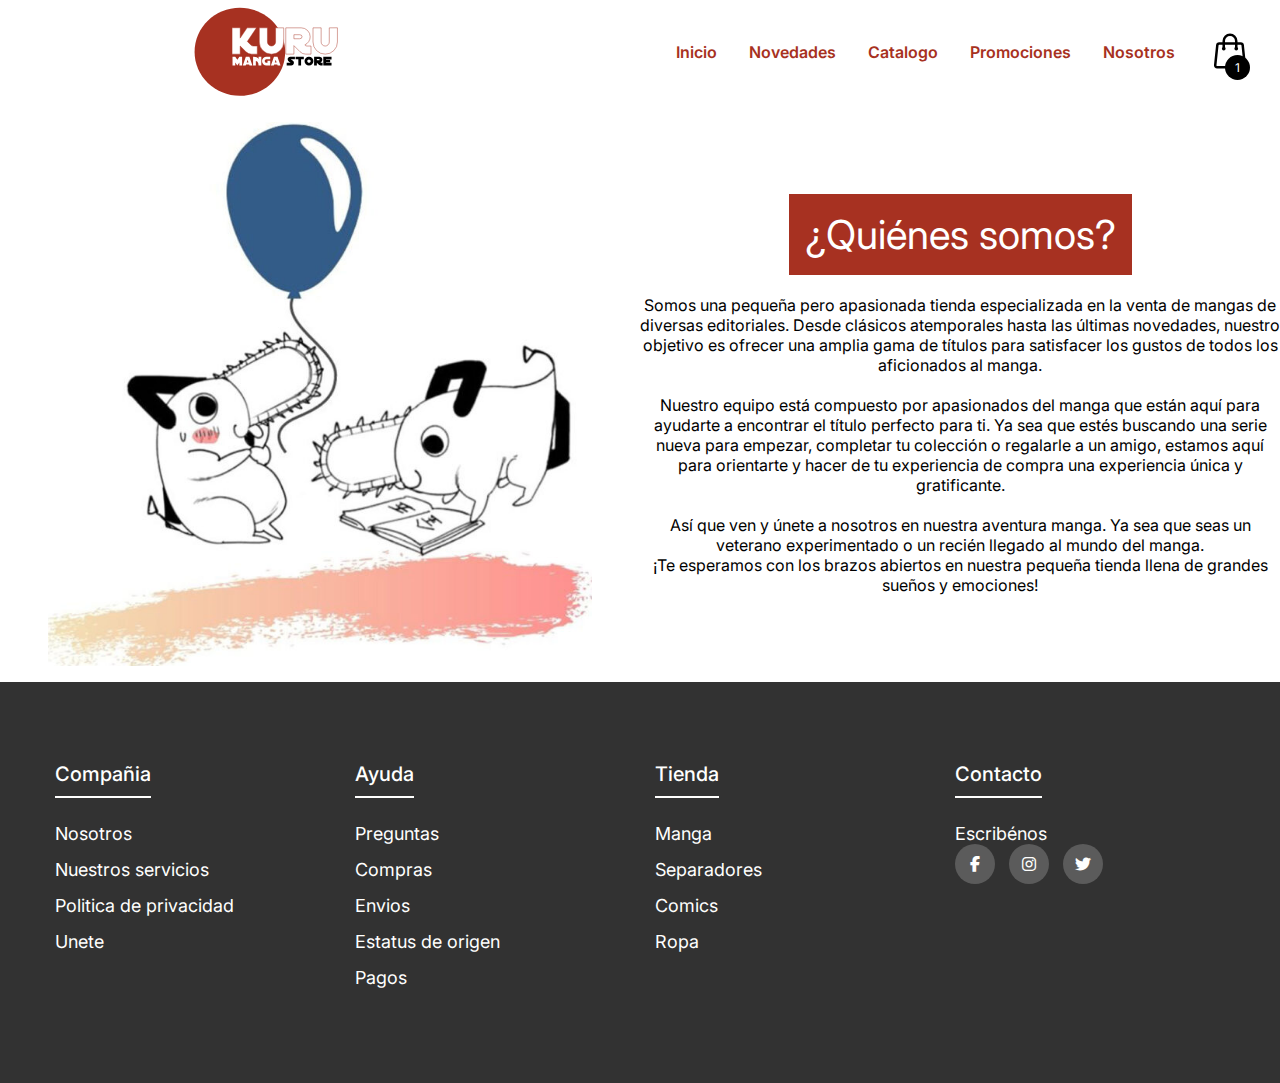
<file: Nosotros.html>
<!DOCTYPE html>
<html lang="es">
  <head>
    <meta charset="UTF-8" />
    <meta name="viewport" content="width=device-width, initial-scale=1.0" />
    <title>Nosotros</title>
    <link rel="icon" href="imagenes/iconno.svg" />
    <link rel="stylesheet" href="estilo.css" />
    <link
      rel="stylesheet"
      href="https://cdnjs.cloudflare.com/ajax/libs/font-awesome/6.5.2/css/all.min.css"
    />
  </head>
  <body>
    <header>
      <nav>
        <div id="logo">
          <a href="index.html"><img src="imagenes/logo2pagina.svg" alt="logo" /></a>
        </div>
        <div id="links">
          <a href="index.html">Inicio</a>
          <a href="Novedades.html">Novedades</a>
          <a href="Catalogo.html">Catalogo</a>
          <a href="Promociones.html">Promociones</a>
          <a href="Nosotros.html">Nosotros</a>
        </div>
        <div class="container-icon">
          <svg
            xmlns="http://www.w3.org/2000/svg"
            fill="none"
            viewBox="0 0 24 24"
            stroke-width="1.5"
            stroke="currentColor"
            class="icon-cart"
          >
            <path
              stroke-linecap="round"
              stroke-linejoin="round"
              d="M15.75 10.5V6a3.75 3.75 0 10-7.5 0v4.5m11.356-1.993l1.263 12c.07.665-.45 1.243-1.119 1.243H4.25a1.125 1.125 0 01-1.12-1.243l1.264-12A1.125 1.125 0 015.513 7.5h12.974c.576 0 1.059.435 1.119 1.007zM8.625 10.5a.375.375 0 11-.75 0 .375.375 0 01.75 0zm7.5 0a.375.375 0 11-.75 0 .375.375 0 01.75 0z"
            />
          </svg>
          <div class="count-products">
            <span id="contador-productos">1</span>
          </div>

          <div class="container-cart-products hidden-cart">
            <div class="cart-product">
              <div class="info-cart-product">
                <span class="cantidad-producto-carrito">1</span>
                <p class="titulo-producto-carrito">The Horizon 01</p>
                <span class="precio-producto-carrito">$24.500</span>
              </div>
              <svg
                xmlns="http://www.w3.org/2000/svg"
                fill="none"
                viewBox="0 0 24 24"
                stroke-width="1.5"
                stroke="currentColor"
                class="icon-close"
              >
                <path
                  stroke-linecap="round"
                  stroke-linejoin="round"
                  d="M6 18L18 6M6 6l12 12"
                />
              </svg>
            </div>
            <div class="cart-total">
              <h3>Total:</h3>
              <span class="total-pagar">$24.500</span>
            </div>
          </div>
        </div>
        </div>
      </nav>
    </header>

    <div class="row-nosotros">
      <div class="nosotros-imagen">
        <img src="imagenes/quienes-somos-700x700.jpg" alt="nosotros" />
      </div>

      <div class="nosotros-info">
        <h6>¿Quiénes somos?</h6>

        <p>
          Somos una pequeña pero apasionada tienda especializada en la venta de
          mangas de diversas editoriales. Desde clásicos atemporales hasta las
          últimas novedades, nuestro objetivo es ofrecer una amplia gama de
          títulos para satisfacer los gustos de todos los aficionados al manga.
        </p>

        <p>
          Nuestro equipo está compuesto por apasionados del manga que están aquí
          para ayudarte a encontrar el título perfecto para ti. Ya sea que estés
          buscando una serie nueva para empezar, completar tu colección o
          regalarle a un amigo, estamos aquí para orientarte y hacer de tu
          experiencia de compra una experiencia única y gratificante.
        </p>

        <p>
          Así que ven y únete a nosotros en nuestra aventura manga. Ya sea que
          seas un veterano experimentado o un recién llegado al mundo del manga.<br>
          ¡Te esperamos con los brazos abiertos en nuestra pequeña
          tienda llena de grandes sueños y emociones!
        </p>
      </div>
    </div>

    <footer class="footer">
      <div class="container2">
        <div class="footer-row">
          <div class="footer-links">
            <h4>Compañia</h4>
            <ul>
              <li><a href="Nosotros.html">Nosotros</a></li>
              <li><a href="#">Nuestros servicios</a></li>
              <li><a href="#">Politica de privacidad</a></li>
              <li><a href="#">Unete</a></li>
            </ul>
          </div>
          <div class="footer-links">
            <h4>Ayuda</h4>
            <ul>
              <li><a href="#">Preguntas</a></li>
              <li><a href="#">Compras</a></li>
              <li><a href="#">Envios</a></li>
              <li><a href="#">Estatus de origen</a></li>
              <li><a href="#">Pagos</a></li>
            </ul>
          </div>
          <div class="footer-links">
            <h4>Tienda</h4>
            <ul>
              <li><a href="#">Manga</a></li>
              <li><a href="#">Separadores</a></li>
              <li><a href="#">Comics</a></li>
              <li><a href="#">Ropa</a></li>
            </ul>
          </div>
          <div class="footer-links">
            <h4>Contacto</h4>
            <div class="social-link">
              <div >
                <a href="contactanos.html" class="contactanos">Escribénos</a>
              </div>
             <a class="social" href="https://www.facebook.com/people/Kuru-Mangas/pfbid02cDtnRDqFjepoNicQhkuEwfjNtDgUdV3WVHALkVENBucxR7cX1reT9cbi6jdZfxDzl/" target="_blank"><i class="fab fa-facebook-f"></i></a>
             <a class="social" href="https://www.instagram.com/kurumangas" target="_blank"><i class="fab fa-instagram"></i></a>
             <a class="social" href="https://twitter.com/KuruMangas" target="_blank"><i class="fab fa-twitter"></i></a>
            </div>
          </div>
        </div>
      </div>
      <script src="index.js"></script>
    </footer>
  </body>
</html>
</file>
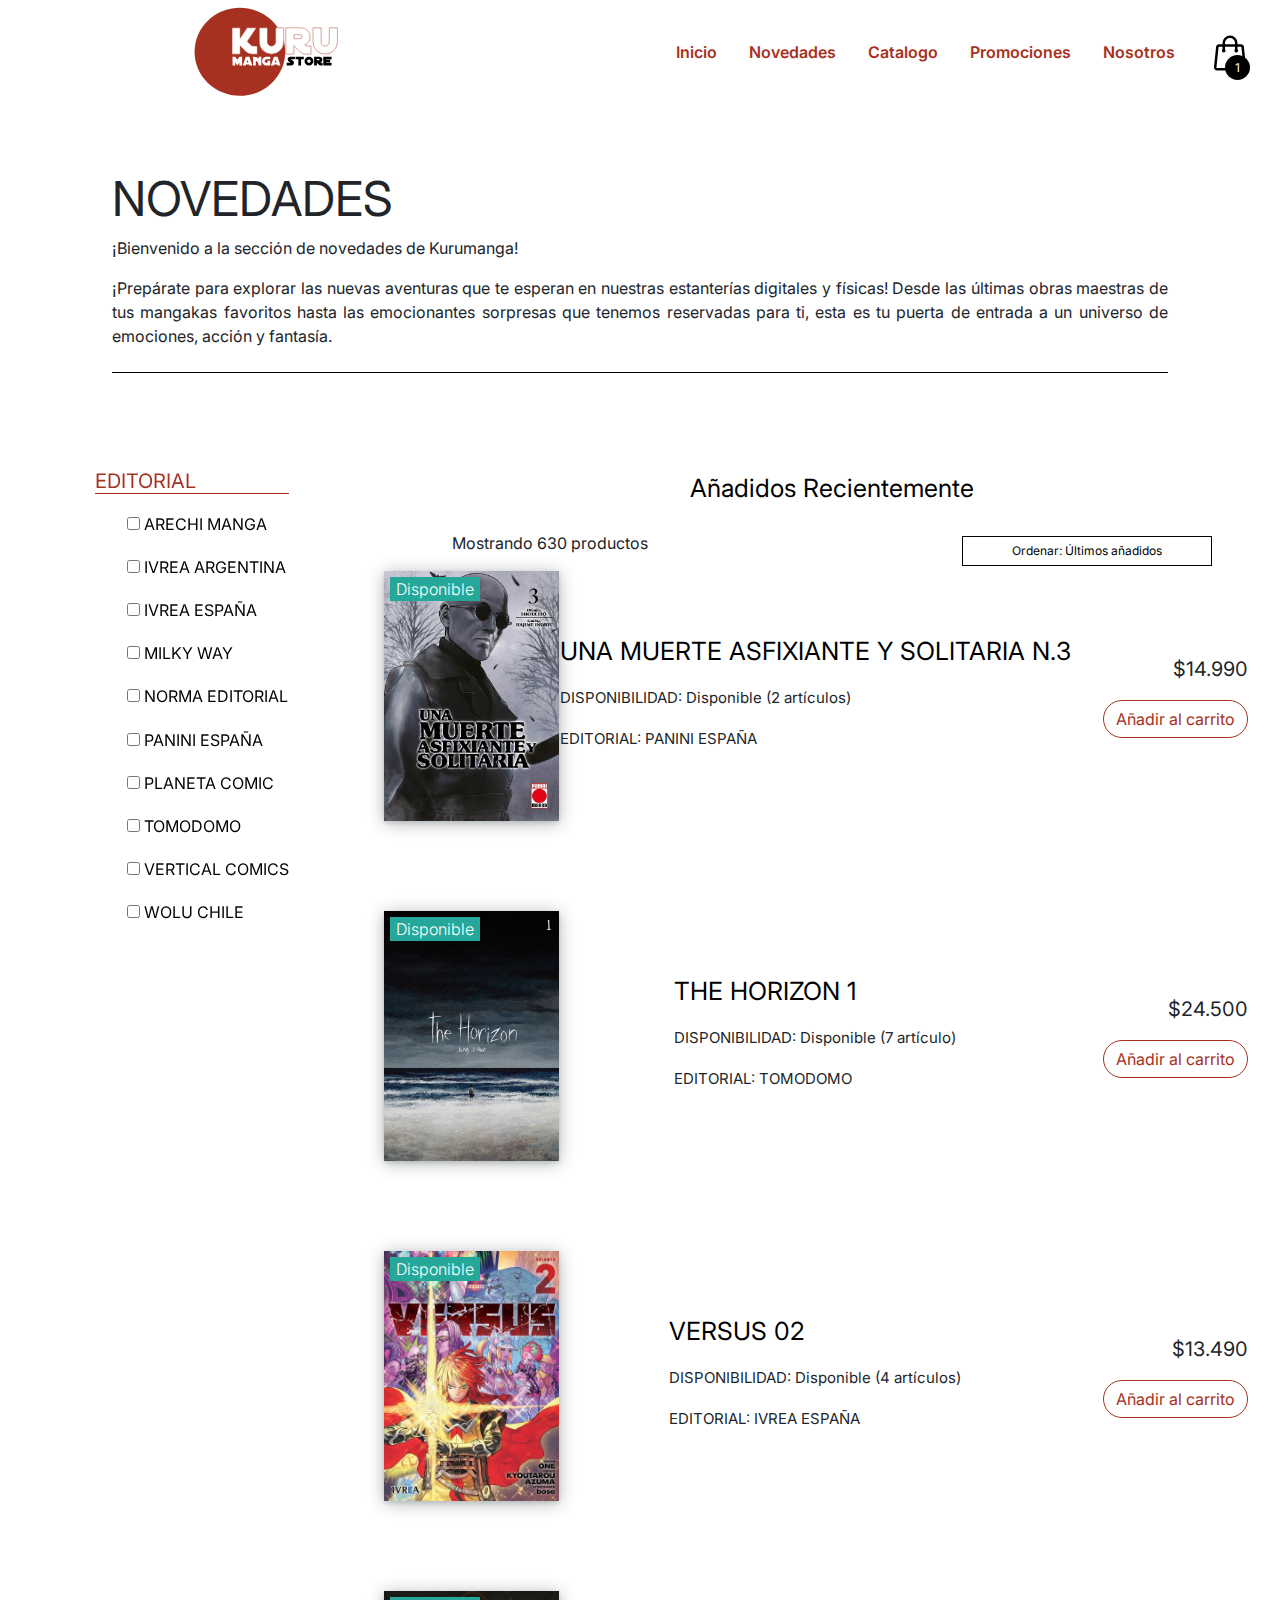
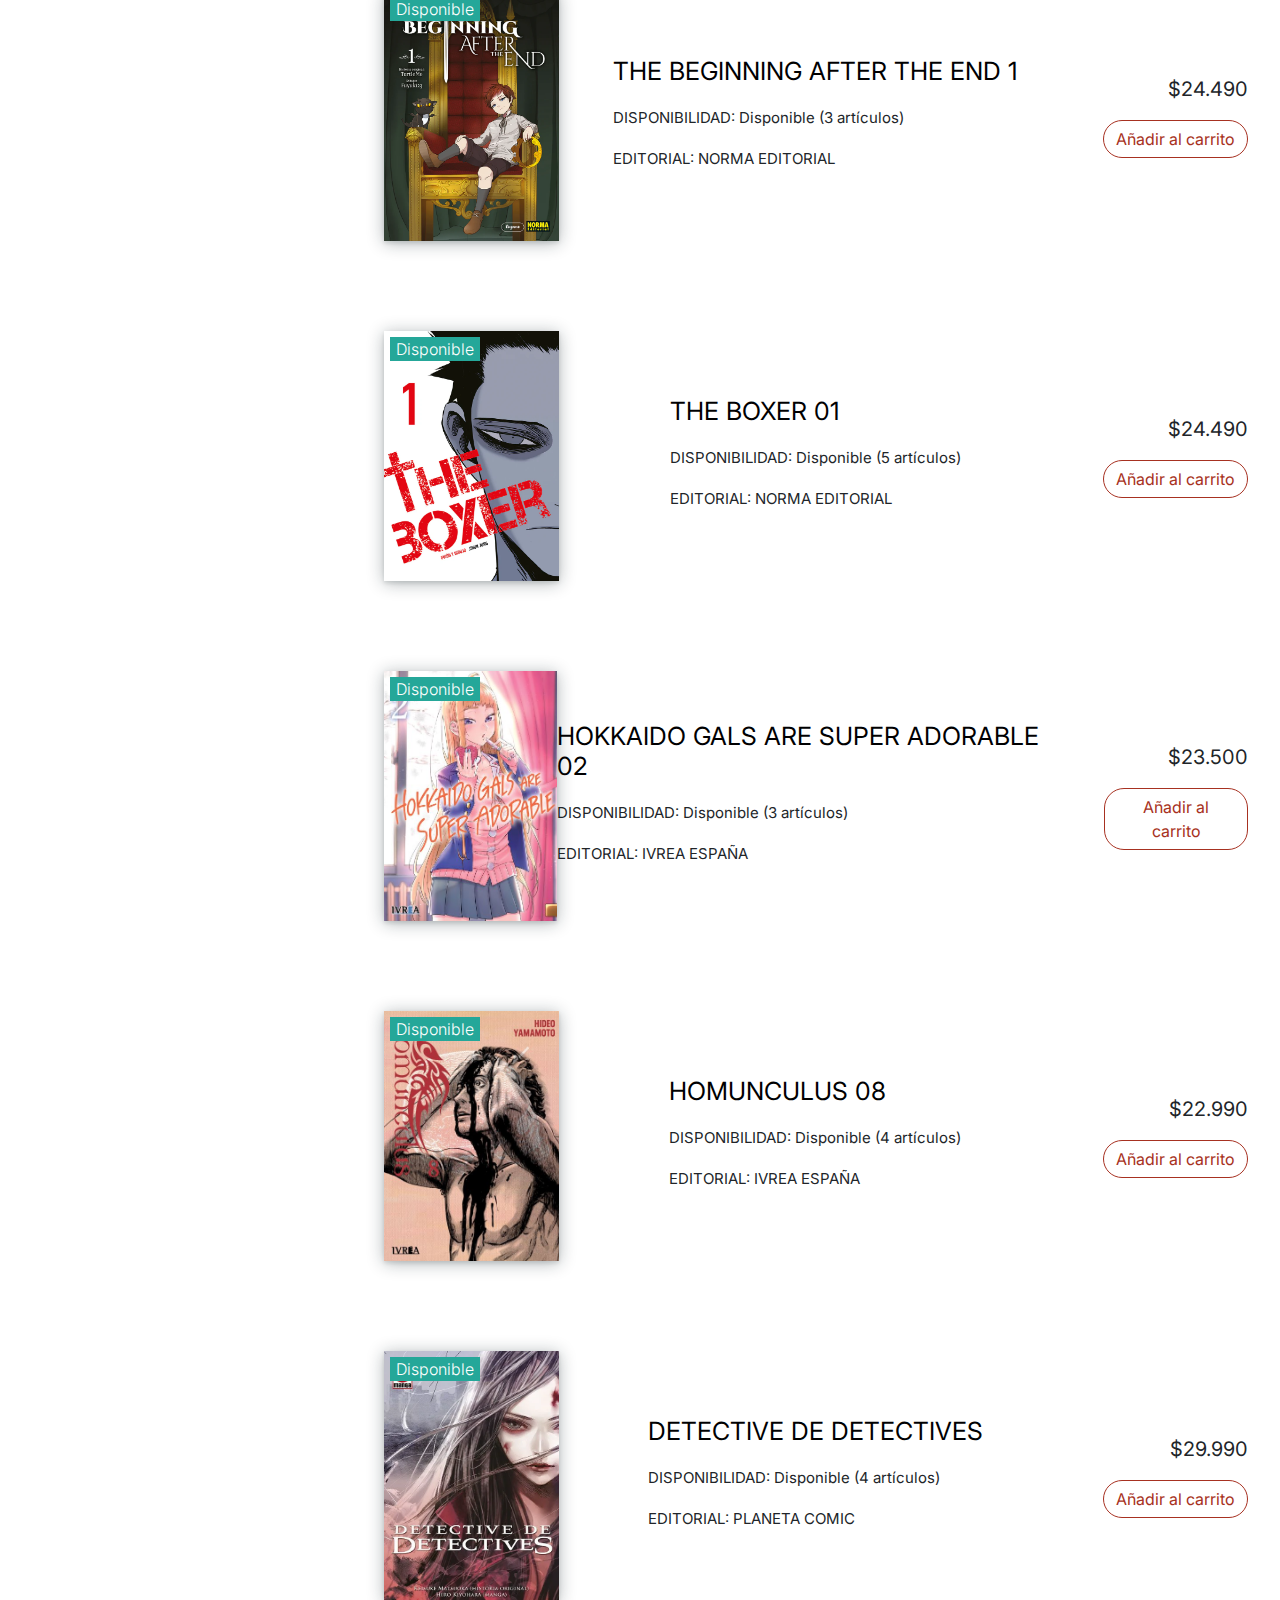
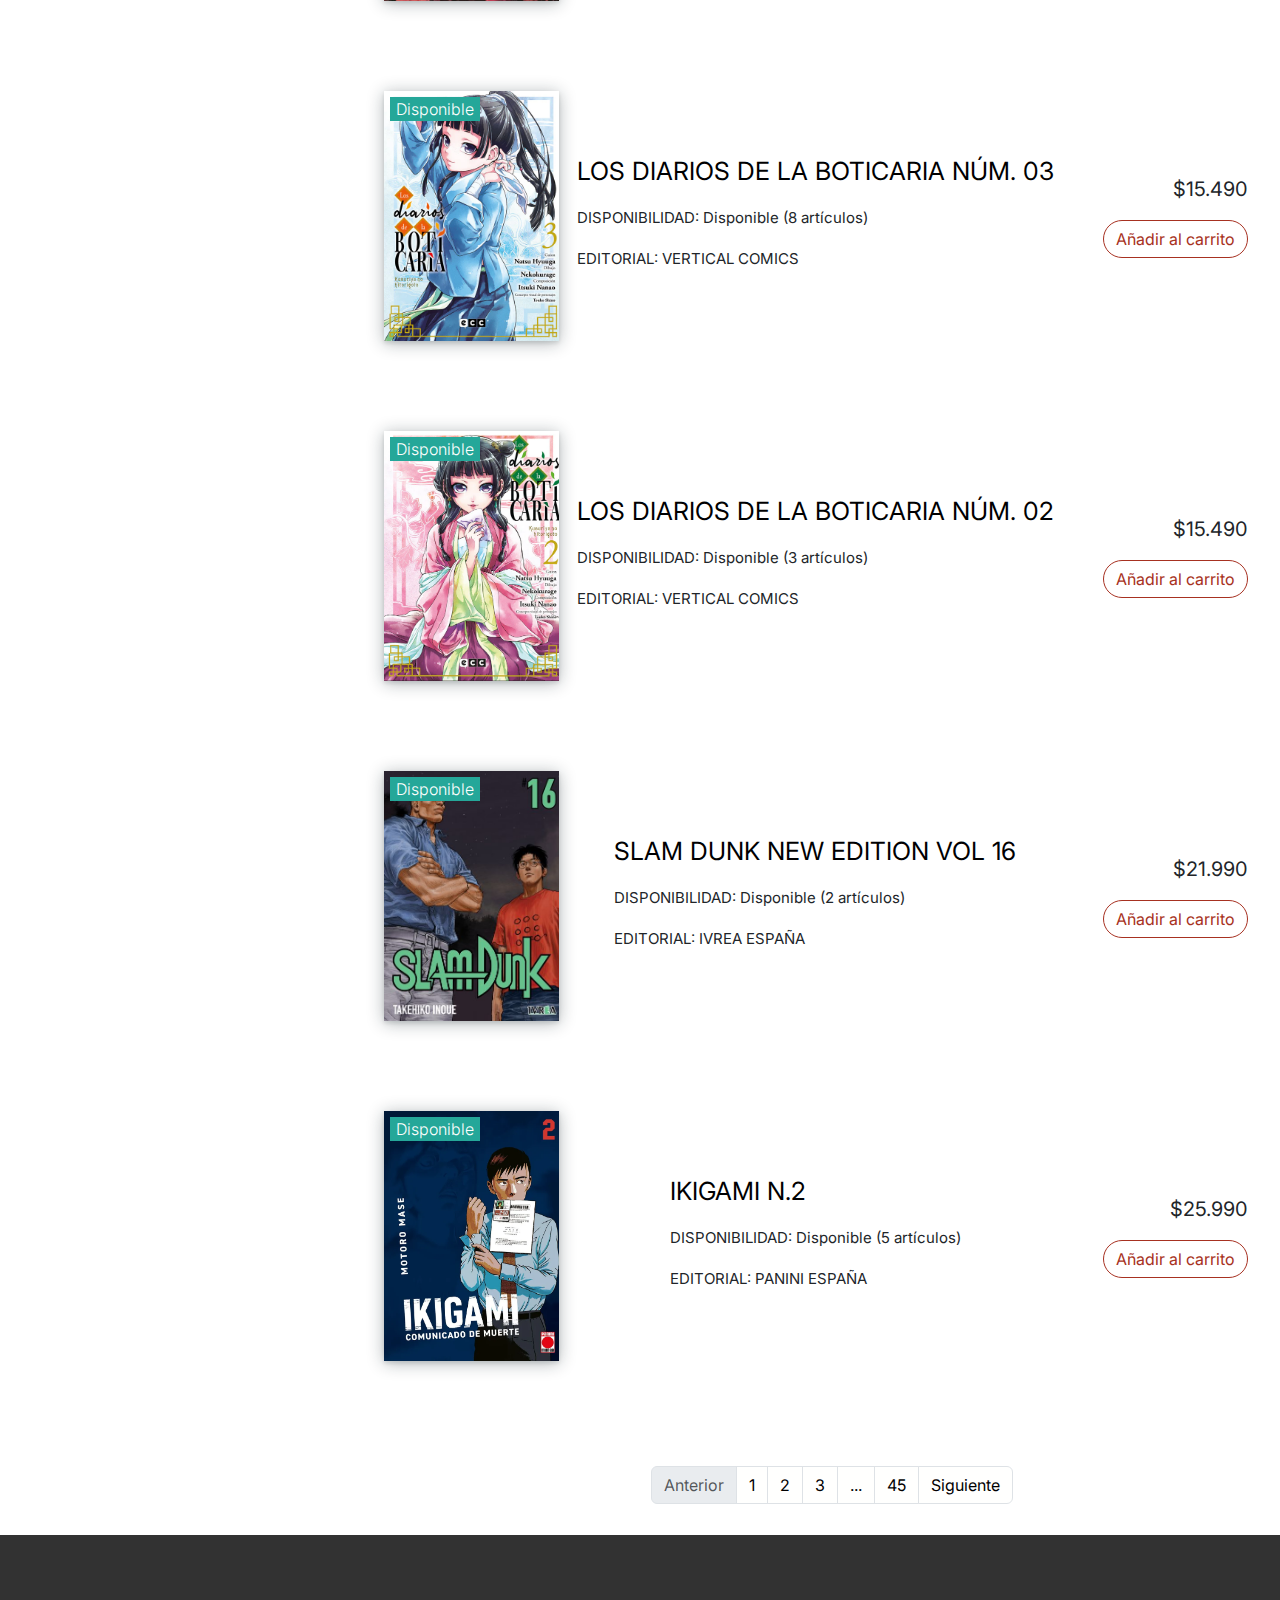
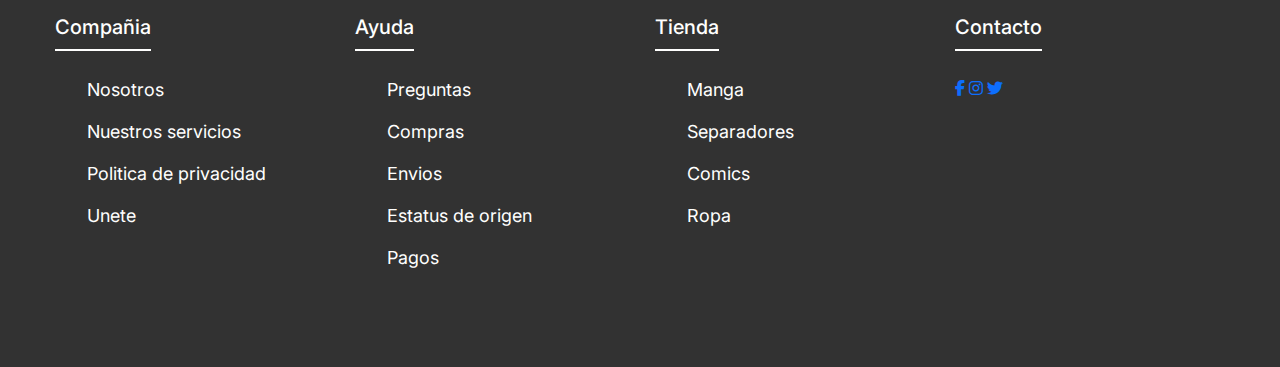
<file: Novedades.html>
<!DOCTYPE html>
<html lang="es">
  <head>
    <meta charset="UTF-8" />
    <meta name="viewport" content="width=device-width, initial-scale=1.0" />
    <title>Novedades</title>
    <link rel="icon" href="imagenes/iconno.svg" />
    <link
      href="https://cdn.jsdelivr.net/npm/bootstrap@5.3.3/dist/css/bootstrap.min.css"
      rel="stylesheet"
      integrity="sha384-QWTKZyjpPEjISv5WaRU9OFeRpok6YctnYmDr5pNlyT2bRjXh0JMhjY6hW+ALEwIH"
      crossorigin="anonymous"
    />
    <link
      rel="stylesheet"
      href="https://cdnjs.cloudflare.com/ajax/libs/font-awesome/6.5.2/css/all.min.css"
    />
    <link rel="stylesheet" href="estilo.css" />
    
  </head>
  <body>
    <header>
      <nav>
        <div id="logo">
          <a href="index.html"><img src="imagenes/logo2pagina.svg" alt="logo" /></a>
        </div>
        <div id="links">
          <a href="index.html">Inicio</a>
          <a href="Novedades.html">Novedades</a>
          <a href="Catalogo.html">Catalogo</a>
          <a href="Promociones.html">Promociones</a>
          <a href="Nosotros.html">Nosotros</a>
        </div>
        <div class="container-icon">
          <svg
            xmlns="http://www.w3.org/2000/svg"
            fill="none"
            viewBox="0 0 24 24"
            stroke-width="1.5"
            stroke="currentColor"
            class="icon-cart"
          >
            <path
              stroke-linecap="round"
              stroke-linejoin="round"
              d="M15.75 10.5V6a3.75 3.75 0 10-7.5 0v4.5m11.356-1.993l1.263 12c.07.665-.45 1.243-1.119 1.243H4.25a1.125 1.125 0 01-1.12-1.243l1.264-12A1.125 1.125 0 015.513 7.5h12.974c.576 0 1.059.435 1.119 1.007zM8.625 10.5a.375.375 0 11-.75 0 .375.375 0 01.75 0zm7.5 0a.375.375 0 11-.75 0 .375.375 0 01.75 0z"
            />
          </svg>
          <div class="count-products">
            <span id="contador-productos">1</span>
          </div>

          <div class="container-cart-products hidden-cart">
            <div class="cart-product">
              <div class="info-cart-product">
                <span class="cantidad-producto-carrito">1</span>
                <p class="titulo-producto-carrito">The Horizon 01</p>
                <span class="precio-producto-carrito">$24.500</span>
              </div>
              <svg
                xmlns="http://www.w3.org/2000/svg"
                fill="none"
                viewBox="0 0 24 24"
                stroke-width="1.5"
                stroke="currentColor"
                class="icon-close"
              >
                <path
                  stroke-linecap="round"
                  stroke-linejoin="round"
                  d="M6 18L18 6M6 6l12 12"
                />
              </svg>
            </div>
            <div class="cart-total">
              <h3>Total:</h3>
              <span class="total-pagar">$24.500</span>
            </div>
          </div>
        </div>
      </nav>
    </header>

    <div class="contenedor">
      <div class="novedades">
        <h6>NOVEDADES</h6>
        <p>¡Bienvenido a la sección de novedades de Kurumanga!</p>
        <p class="p-p">
          ¡Prepárate para explorar las nuevas aventuras que te esperan en
          nuestras estanterías digitales y físicas! Desde las últimas obras
          maestras de tus mangakas favoritos hasta las emocionantes sorpresas
          que tenemos reservadas para ti, esta es tu puerta de entrada a un
          universo de emociones, acción y fantasía.
        </p>
      </div>

      <div class="row-container">
        <div class="left">
          <div class="checkbox-diseño">
            <div class="content">
              <h4 class="title">EDITORIAL</h4>

              <ul class="items">
                <li class="item">
                  <label for="editorial-1">
                    <input
                      type="checkbox"
                      id="editorial-1"
                      name="checkbox-1"
                      value="arechi-manga"
                    />

                    <a href="#" role="button" class="term-label">
                      ARECHI MANGA
                    </a>
                  </label>
                </li>

                <li class="item">
                  <label for="editorial-2">
                    <input
                      type="checkbox"
                      id="editorial-1"
                      name="filter[259076][6]"
                      value="ivrea-argentina"
                    />

                    <a href="#" role="button" class="term-label">
                      IVREA ARGENTINA
                    </a>
                  </label>
                </li>

                <li class="item">
                  <label for="editorial-3">
                    <input
                      type="checkbox"
                      id="editorial-3"
                      name="filter[259076][6]"
                      value="ivrea-españa"
                    />

                    <a href="#" role="button" class="term-label">
                      IVREA ESPAÑA
                    </a>
                  </label>
                </li>

                <li class="item">
                  <label for="editorial-4">
                    <input
                      type="checkbox"
                      id="editorial-4"
                      name="filter[259076][6]"
                      value="milkyway"
                    />

                    <a href="#" role="button" class="term-label"> MILKY WAY </a>
                  </label>
                </li>

                <li class="item">
                  <label for="editorial-5">
                    <input
                      type="checkbox"
                      id="editorial-5"
                      name="filter[259076][6]"
                      value="norma-editorial"
                    />

                    <a href="#" role="button" class="term-label">
                      NORMA EDITORIAL
                    </a>
                  </label>
                </li>

                <li class="item">
                  <label for="editorial-6">
                    <input
                      type="checkbox"
                      id="editorial-6"
                      name="filter[259076][6]"
                      value="panini-españa"
                    />

                    <a href="#" role="button" class="term-label">
                      PANINI ESPAÑA
                    </a>
                  </label>
                </li>

                <li class="item">
                  <label for="editorial-7">
                    <input
                      type="checkbox"
                      id="editorial-7"
                      name="filter[259076][6]"
                      value="planeta-comic"
                    />

                    <a href="#" role="button" class="term-label">
                      PLANETA COMIC
                    </a>
                  </label>
                </li>

                <li class="item">
                  <label for="editorial-8">
                    <input
                      type="checkbox"
                      id="editorial-8"
                      name="filter[259076][6]"
                      value="tomodomo"
                    />

                    <a href="#" role="button" class="term-label"> TOMODOMO </a>
                  </label>
                </li>

                <li class="item">
                  <label for="editorial-8">
                    <input
                      type="checkbox"
                      id="editorial-8"
                      name="filter[259076][6]"
                      value="tomodomo"
                    />

                    <a href="#" role="button" class="term-label">
                      VERTICAL COMICS
                    </a>
                  </label>
                </li>

                <li class="item">
                  <label for="editorial-8">
                    <input
                      type="checkbox"
                      id="editorial-8"
                      name="filter[259076][6]"
                      value="tomodomo"
                    />

                    <a href="#" role="button" class="term-label">
                      WOLU CHILE
                    </a>
                  </label>
                </li>
              </ul>
            </div>
          </div>
        </div>

        <div class="right">
          <div class="encabezado-right">
            <h3>Añadidos Recientemente</h3>
          </div>

          <div class="coleccion">
            <div class="arriba">
              <div class="productos">
                <p>Mostrando 630 productos</p>
              </div>

              <div class="dropdown">
                <button class="dropbtn">Ordenar: Últimos añadidos</button>
                <div class="dropdown-lista">
                  <a href="#">Características</a>
                  <a href="#">Más vendidos</a>
                  <a href="#">Alfabéticamente A-Z</a>
                  <a href="#">Precio, menor a mayor</a>
                  <a href="#">Precio, mayor a menor</a>
                  <a href="#">Alfabéticamente Z-A</a>
                </div>
              </div>
            </div>

            <div class="colecciones">
              <div class="producto-coleccion">
                <div class="manga-producto">
                  <div class="imagen-manga" id="manga-30">
                    <div class="disponible-vendido">
                      <div class="disp">Disponible</div>
                    </div>
                  </div>

                  <div class="producto-info">
                    <h3>UNA MUERTE ASFIXIANTE Y SOLITARIA N.3</h3>
                    <h5>DISPONIBILIDAD: Disponible (2 artículos)</h5>
                    <h5>EDITORIAL: PANINI ESPAÑA</h5>
                  </div>

                  <div class="precio-producto">
                    <p>$14.990</p>
                    <a href="#" class="btn btn-primary">Añadir al carrito</a>
                  </div>
                </div>
              </div>

              <div class="producto-coleccion">
                <div class="manga-producto">
                  <div class="imagen-manga" id="manga-31">
                    <div class="disponible-vendido">
                      <div class="disp">Disponible</div>
                    </div>
                  </div>

                  <div class="producto-info">
                    <h3>THE HORIZON 1</h3>
                    <h5>DISPONIBILIDAD: Disponible (7 artículo)</h5>
                    <h5>EDITORIAL: TOMODOMO</h5>
                  </div>

                  <div class="precio-producto">
                    <p>$24.500</p>
                    <a href="#" class="btn btn-primary">Añadir al carrito</a>
                  </div>
                </div>
              </div>

              <div class="producto-coleccion">
                <div class="manga-producto">
                  <div class="imagen-manga" id="manga-32">
                    <div class="disponible-vendido">
                      <div class="disp">Disponible</div>
                    </div>
                  </div>

                  <div class="producto-info">
                    <h3>VERSUS 02</h3>
                    <h5>DISPONIBILIDAD: Disponible (4 artículos)</h5>
                    <h5>EDITORIAL: IVREA ESPAÑA</h5>
                  </div>

                  <div class="precio-producto">
                    <p>$13.490</p>
                    <a href="#" class="btn btn-primary">Añadir al carrito</a>
                  </div>
                </div>
              </div>

              <div class="producto-coleccion">
                <div class="manga-producto">
                  <div class="imagen-manga" id="manga-33">
                    <div class="disponible-vendido">
                      <div class="disp">Disponible</div>
                    </div>
                  </div>

                  <div class="producto-info">
                    <h3>THE BEGINNING AFTER THE END 1</h3>
                    <h5>DISPONIBILIDAD: Disponible (3 artículos)</h5>
                    <h5>EDITORIAL: NORMA EDITORIAL</h5>
                  </div>

                  <div class="precio-producto">
                    <p>$24.490</p>
                    <a href="#" class="btn btn-primary">Añadir al carrito</a>
                  </div>
                </div>
              </div>

              <div class="producto-coleccion">
                <div class="manga-producto">
                  <div class="imagen-manga" id="manga-34">
                    <div class="disponible-vendido">
                      <div class="disp">Disponible</div>
                    </div>
                  </div>

                  <div class="producto-info">
                    <h3>THE BOXER 01</h3>
                    <h5>DISPONIBILIDAD: Disponible (5 artículos)</h5>
                    <h5>EDITORIAL: NORMA EDITORIAL</h5>
                  </div>

                  <div class="precio-producto">
                    <p>$24.490</p>
                    <a href="#" class="btn btn-primary">Añadir al carrito</a>
                  </div>
                </div>
              </div>

              <div class="producto-coleccion">
                <div class="manga-producto">
                  <div class="imagen-manga" id="manga-35">
                    <div class="disponible-vendido">
                      <div class="disp">Disponible</div>
                    </div>
                  </div>

                  <div class="producto-info">
                    <h3>HOKKAIDO GALS ARE SUPER ADORABLE 02</h3>
                    <h5>DISPONIBILIDAD: Disponible (3 artículos)</h5>
                    <h5>EDITORIAL: IVREA ESPAÑA</h5>
                  </div>

                  <div class="precio-producto">
                    <p>$23.500</p>
                    <a href="#" class="btn btn-primary">Añadir al carrito</a>
                  </div>
                </div>
              </div>

              <div class="producto-coleccion">
                <div class="manga-producto">
                  <div class="imagen-manga" id="manga-36">
                    <div class="disponible-vendido">
                      <div class="disp">Disponible</div>
                    </div>
                  </div>

                  <div class="producto-info">
                    <h3>HOMUNCULUS 08</h3>
                    <h5>DISPONIBILIDAD: Disponible (4 artículos)</h5>
                    <h5>EDITORIAL: IVREA ESPAÑA</h5>
                  </div>

                  <div class="precio-producto">
                    <p>$22.990</p>
                    <a href="#" class="btn btn-primary">Añadir al carrito</a>
                  </div>
                </div>
              </div>

              <div class="producto-coleccion">
                <div class="manga-producto">
                  <div class="imagen-manga" id="manga-37">
                    <div class="disponible-vendido">
                      <div class="disp">Disponible</div>
                    </div>
                  </div>

                  <div class="producto-info">
                    <h3>DETECTIVE DE DETECTIVES</h3>
                    <h5>DISPONIBILIDAD: Disponible (4 artículos)</h5>
                    <h5>EDITORIAL: PLANETA COMIC</h5>
                  </div>

                  <div class="precio-producto">
                    <p>$29.990</p>
                    <a href="#" class="btn btn-primary">Añadir al carrito</a>
                  </div>
                </div>
              </div>

              <div class="producto-coleccion">
                <div class="manga-producto">
                  <div class="imagen-manga" id="manga-38">
                    <div class="disponible-vendido">
                      <div class="disp">Disponible</div>
                    </div>
                  </div>

                  <div class="producto-info">
                    <h3>LOS DIARIOS DE LA BOTICARIA NÚM. 03</h3>
                    <h5>DISPONIBILIDAD: Disponible (8 artículos)</h5>
                    <h5>EDITORIAL: VERTICAL COMICS</h5>
                  </div>

                  <div class="precio-producto">
                    <p>$15.490</p>
                    <a href="#" class="btn btn-primary">Añadir al carrito</a>
                  </div>
                </div>
              </div>

              <div class="producto-coleccion">
                <div class="manga-producto">
                  <div class="imagen-manga" id="manga-39">
                    <div class="disponible-vendido">
                      <div class="disp">Disponible</div>
                    </div>
                  </div>

                  <div class="producto-info">
                    <h3>LOS DIARIOS DE LA BOTICARIA NÚM. 02</h3>
                    <h5>DISPONIBILIDAD: Disponible (3 artículos)</h5>
                    <h5>EDITORIAL: VERTICAL COMICS</h5>
                  </div>

                  <div class="precio-producto">
                    <p>$15.490</p>
                    <a href="#" class="btn btn-primary">Añadir al carrito</a>
                  </div>
                </div>
              </div>

              <div class="producto-coleccion">
                <div class="manga-producto">
                  <div class="imagen-manga" id="manga-40">
                    <div class="disponible-vendido">
                      <div class="disp">Disponible</div>
                    </div>
                  </div>

                  <div class="producto-info">
                    <h3>SLAM DUNK NEW EDITION VOL 16</h3>
                    <h5>DISPONIBILIDAD: Disponible (2 artículos)</h5>
                    <h5>EDITORIAL: IVREA ESPAÑA</h5>
                  </div>

                  <div class="precio-producto">
                    <p>$21.990</p>
                    <a href="#" class="btn btn-primary">Añadir al carrito</a>
                  </div>
                </div>
              </div>

              <div class="producto-coleccion">
                <div class="manga-producto">
                  <div class="imagen-manga" id="manga-41">
                    <div class="disponible-vendido">
                      <div class="disp">Disponible</div>
                    </div>
                  </div>

                  <div class="producto-info">
                    <h3>IKIGAMI N.2</h3>
                    <h5>DISPONIBILIDAD: Disponible (5 artículos)</h5>
                    <h5>EDITORIAL: PANINI ESPAÑA</h5>
                  </div>

                  <div class="precio-producto">
                    <p>$25.990</p>
                    <a href="#" class="btn btn-primary">Añadir al carrito</a>
                  </div>
                </div>
              </div>

              <div class="coleccion-paginacion">
                <div class="paginacion">
                  <nav aria-label="Page navigation example">
                    <ul class="pagination justify-content-center">
                      <li class="page-item disabled">
                        <a class="page-link">Anterior</a>
                      </li>
                      <li class="page-item">
                        <a class="page-link" href="#">1</a>
                      </li>
                      <li class="page-item">
                        <a class="page-link" href="#">2</a>
                      </li>
                      <li class="page-item">
                        <a class="page-link" href="#">3</a>
                      </li>
                      <li class="page-item">
                        <a class="page-link" href="#">...</a>
                      </li>
                      <li class="page-item">
                        <a class="page-link" href="#">45</a>
                      </li>
                      <li class="page-item">
                        <a class="page-link" href="#">Siguiente</a>
                      </li>
                    </ul>
                  </nav>
                </div>
              </div>
            </div>
          </div>
        </div>
      </div>
    </div>

    <footer class="footer">
      <div class="container2">
        <div class="footer-row">
          <div class="footer-links">
            <h4>Compañia</h4>
            <ul>
              <li><a href="Nosotros.html">Nosotros</a></li>
              <li><a href="#">Nuestros servicios</a></li>
              <li><a href="#">Politica de privacidad</a></li>
              <li><a href="#">Unete</a></li>
            </ul>
          </div>
          <div class="footer-links">
            <h4>Ayuda</h4>
            <ul>
              <li><a href="#">Preguntas</a></li>
              <li><a href="#">Compras</a></li>
              <li><a href="#">Envios</a></li>
              <li><a href="#">Estatus de origen</a></li>
              <li><a href="#">Pagos</a></li>
            </ul>
          </div>
          <div class="footer-links">
            <h4>Tienda</h4>
            <ul>
              <li><a href="#">Manga</a></li>
              <li><a href="#">Separadores</a></li>
              <li><a href="#">Comics</a></li>
              <li><a href="#">Ropa</a></li>
            </ul>
          </div>
          <div class="footer-links">
            <h4>Contacto</h4>
            <div class="social-link">
              <a
                href="https://www.facebook.com/people/Kuru-Mangas/pfbid02cDtnRDqFjepoNicQhkuEwfjNtDgUdV3WVHALkVENBucxR7cX1reT9cbi6jdZfxDzl/"
                target="_blank"
                ><i class="fab fa-facebook-f"></i
              ></a>
              <a
                href="https://www.instagram.com/kurumangas?utm_source=ig_web_button_share_sheet&igsh=MzJiMzQ5ZWQ2Mw== "
                target="_blank"
                ><i class="fab fa-instagram"></i
              ></a>
              <a href="https://twitter.com/KuruMangas" target="_blank"
                ><i class="fab fa-twitter"></i
              ></a>
            </div>
          </div>
        </div>
      </div>
    </footer>
    <script src="index.js"></script>

  </body>
</html>
</file>
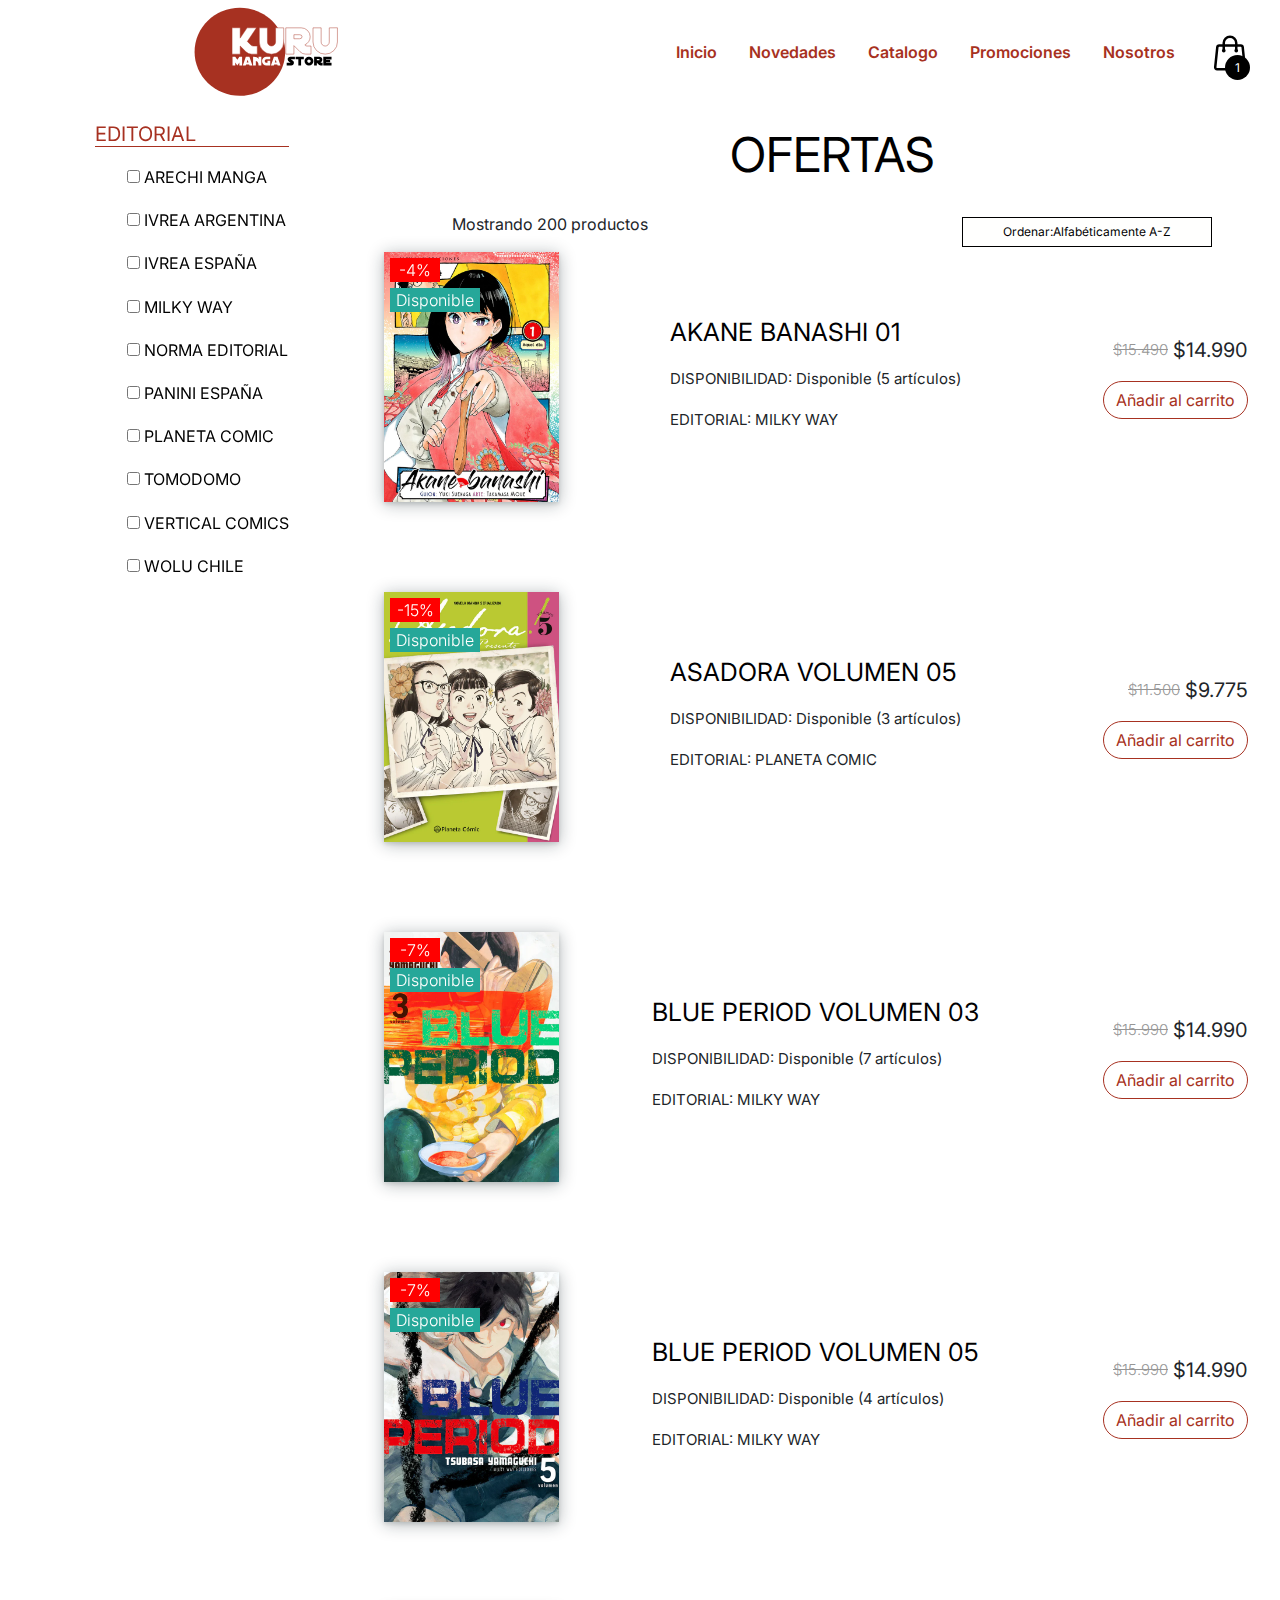
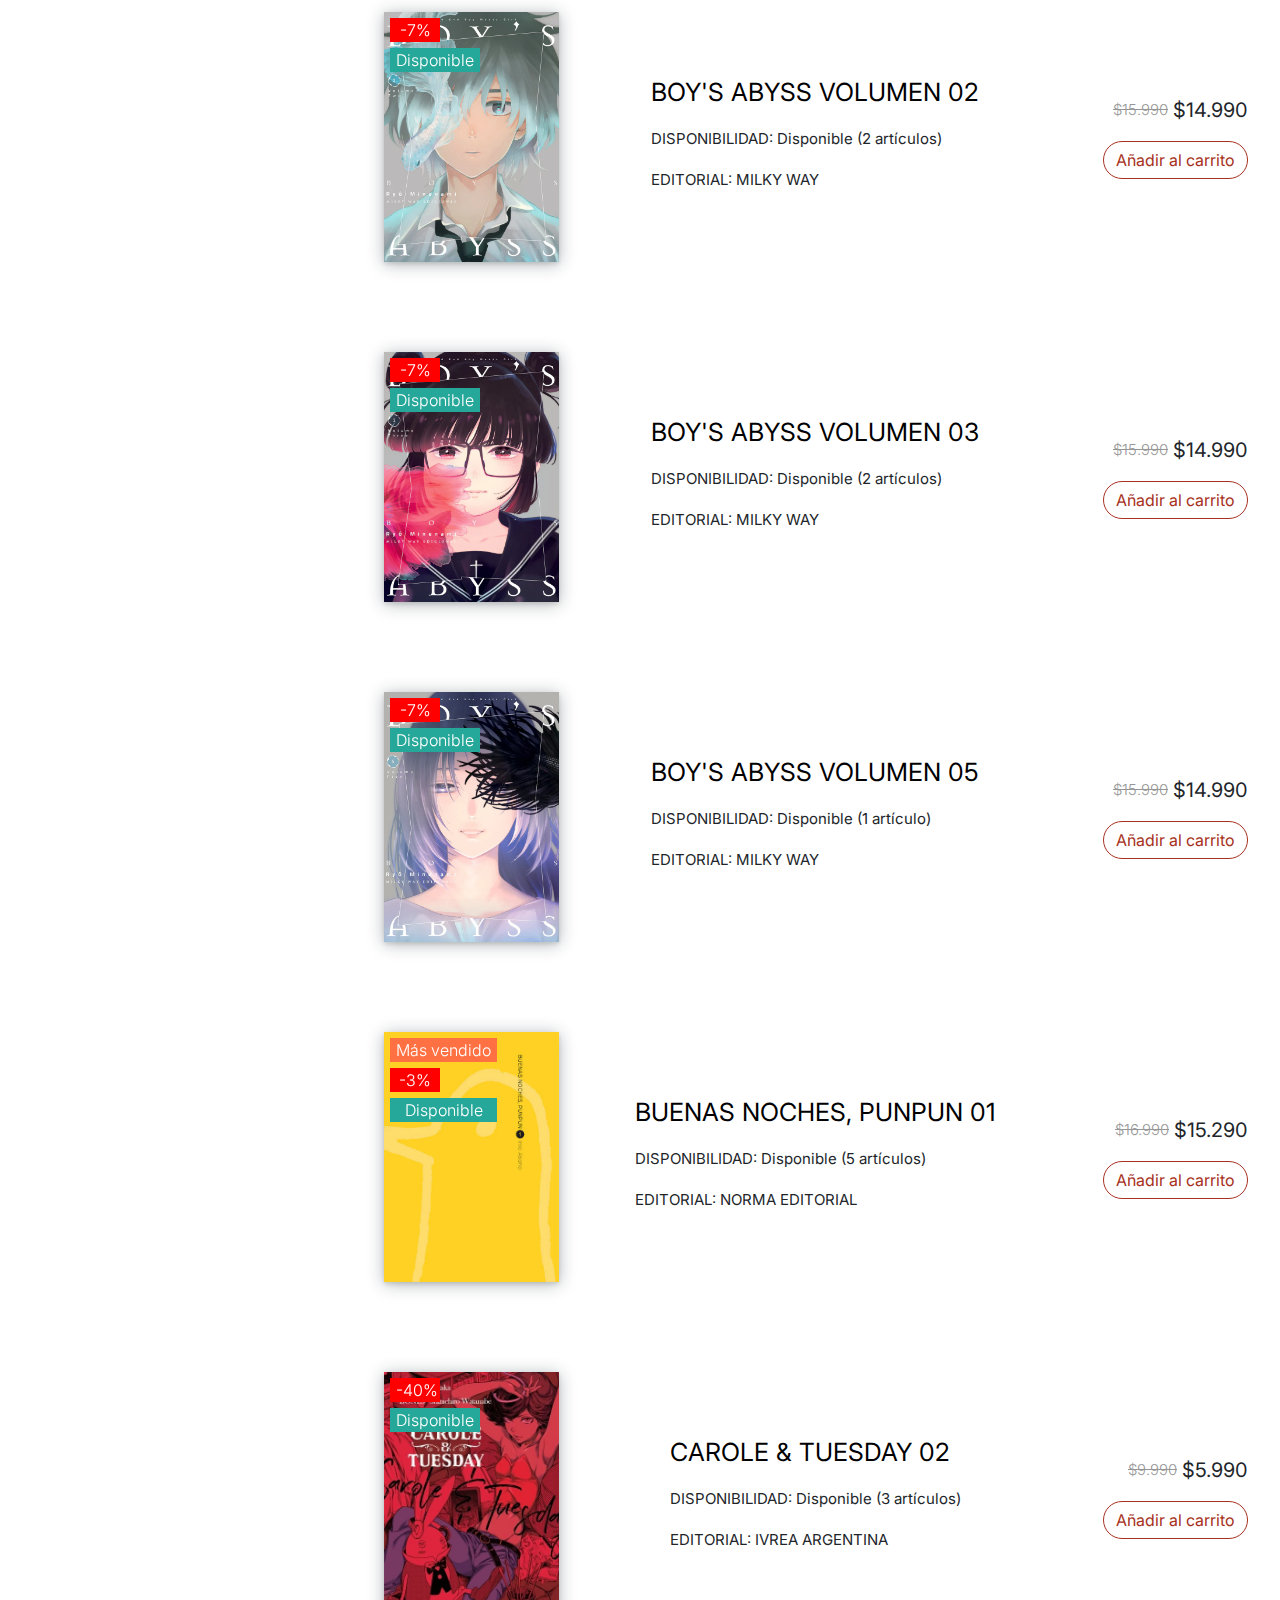
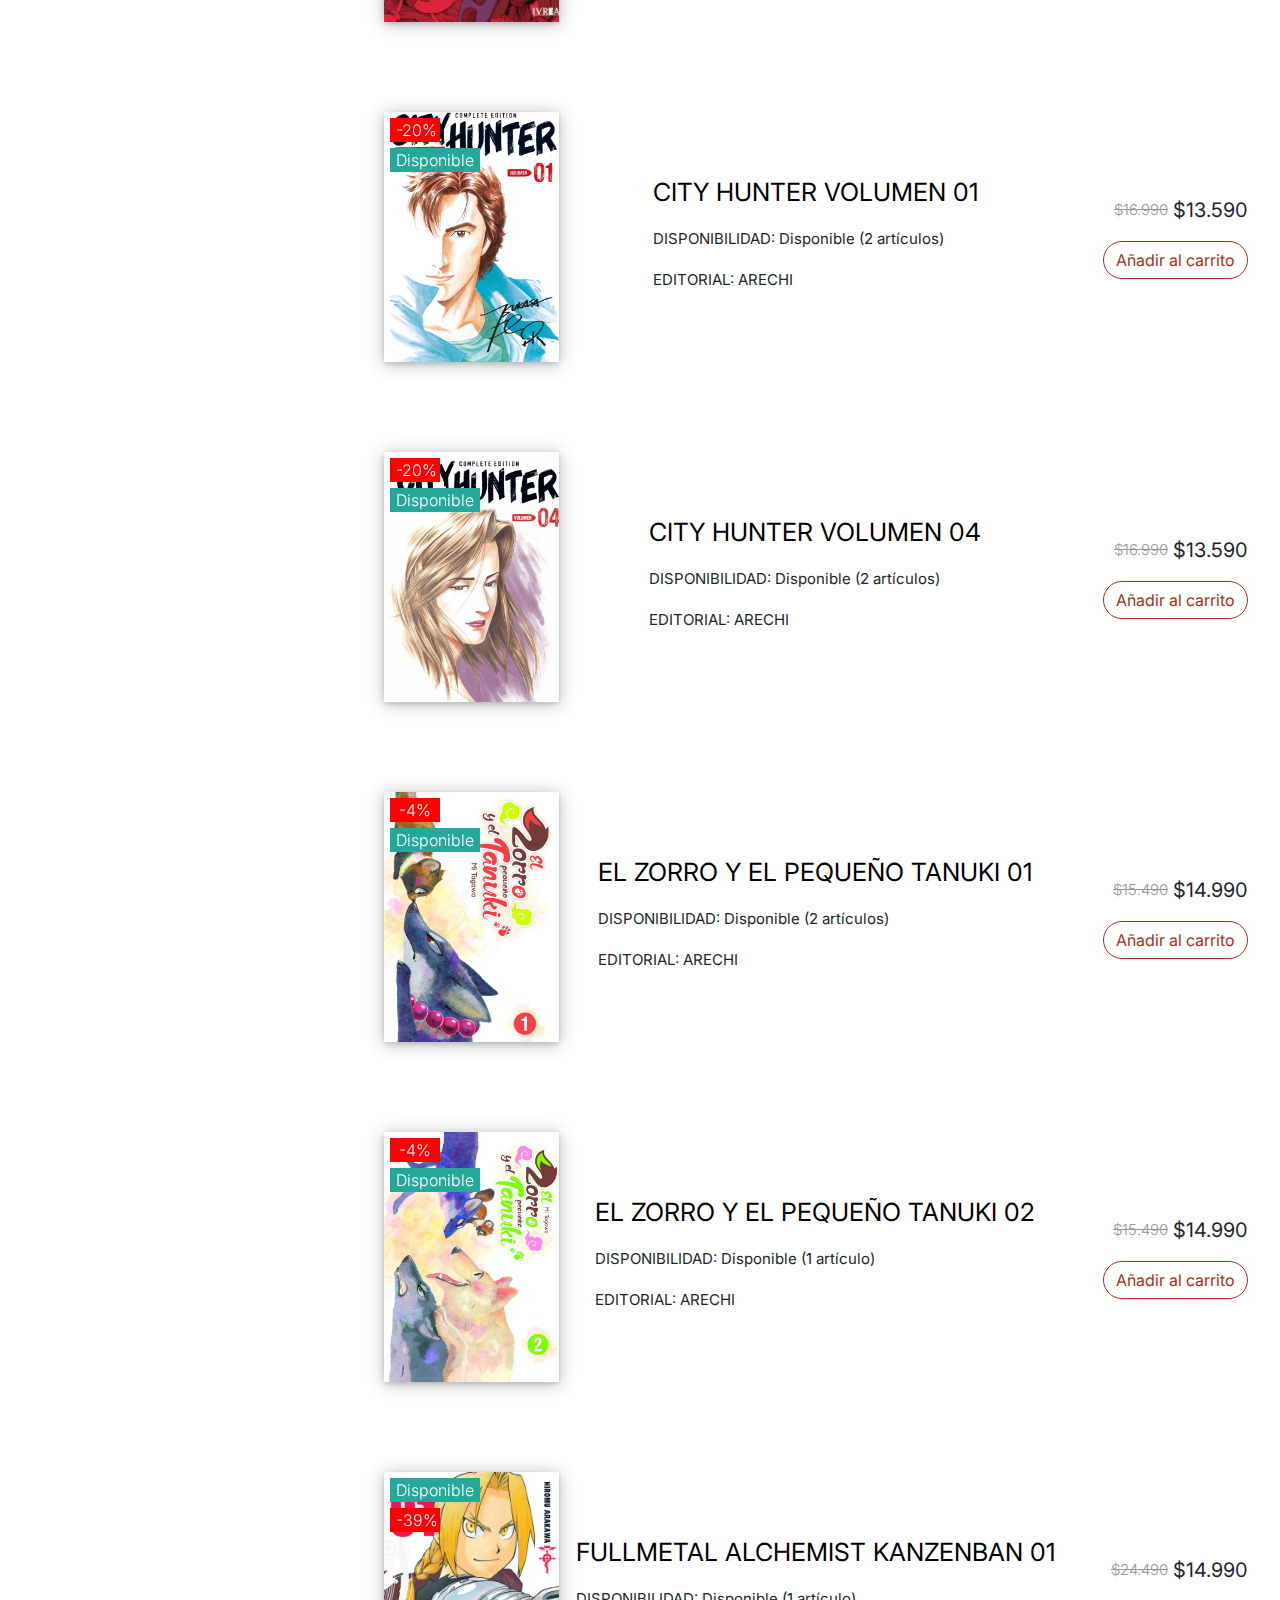
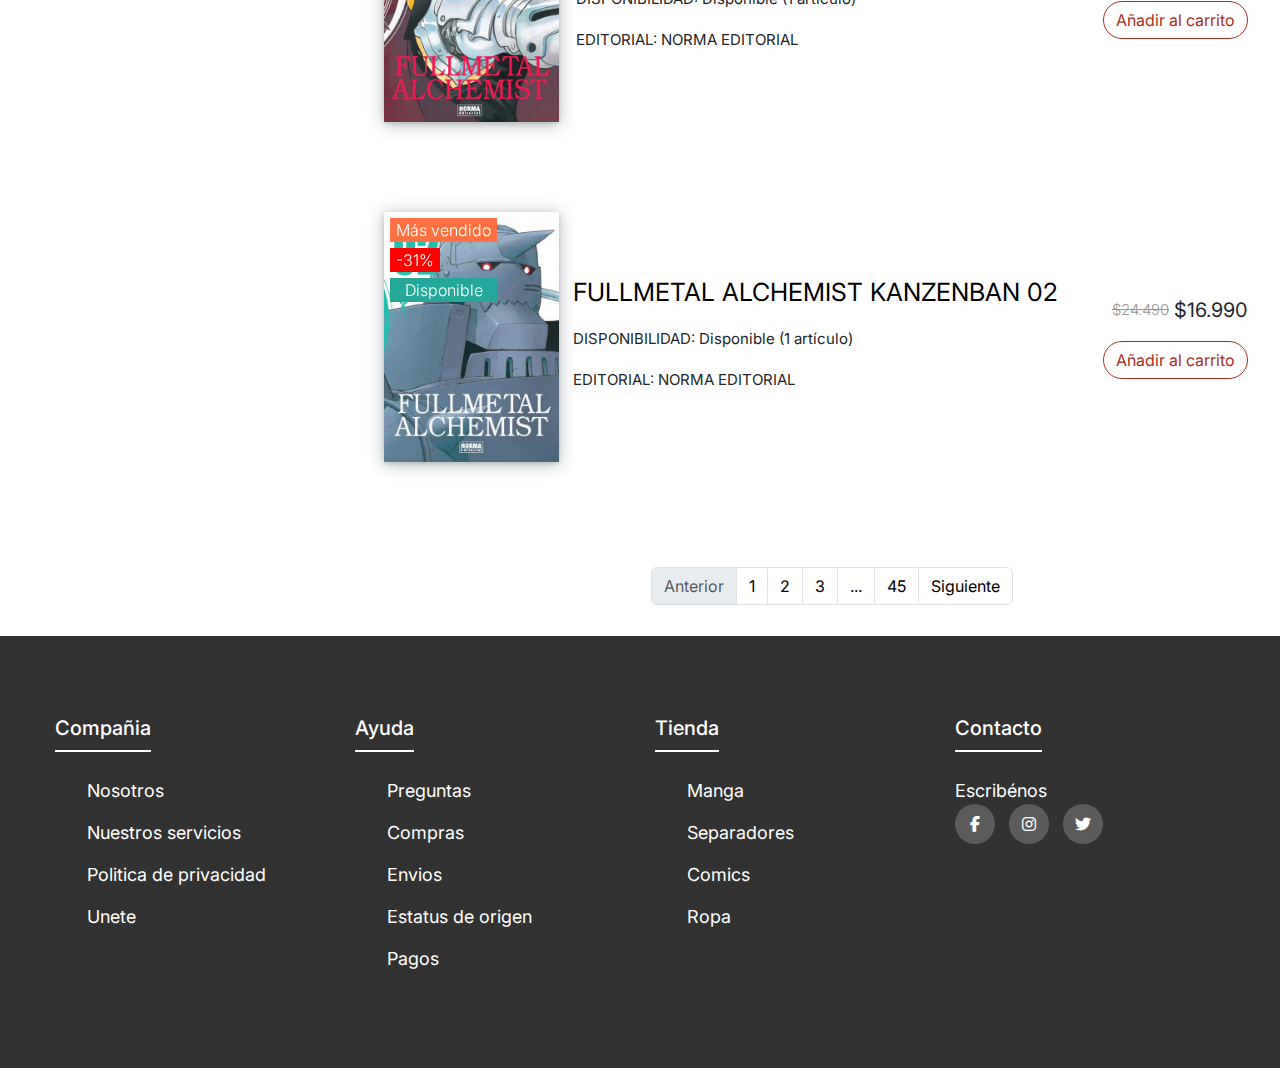
<file: Promociones.html>
<!DOCTYPE html>
<html lang="es">
<head>
    <meta charset="UTF-8">
    <meta name="viewport" content="width=device-width, initial-scale=1.0">
    <title>Promociones y ofertas - KuruMangas</title>
    <link rel="icon" href="imagenes/iconno.svg">
    <link rel="stylesheet" href="https://cdnjs.cloudflare.com/ajax/libs/font-awesome/6.5.2/css/all.min.css">
    <link
      href="https://cdn.jsdelivr.net/npm/bootstrap@5.3.3/dist/css/bootstrap.min.css"
      rel="stylesheet"
      integrity="sha384-QWTKZyjpPEjISv5WaRU9OFeRpok6YctnYmDr5pNlyT2bRjXh0JMhjY6hW+ALEwIH"
      crossorigin="anonymous"
    />
    <link rel="stylesheet" href="estilo.css">

</head>
<body>

    <header>
        <nav>
          <div id="logo">
            <a href="index.html"><img src="imagenes/logo2pagina.svg" alt="logo" /></a>
          </div>
          <div id="links">
            <a href="index.html">Inicio</a>
            <a href="Novedades.html">Novedades</a>
            <a href="Catalogo.html">Catalogo</a>
            <a href="Promociones.html">Promociones</a>
            <a href="Nosotros.html">Nosotros</a>
          </div>
          <div class="container-icon">
            <svg
              xmlns="http://www.w3.org/2000/svg"
              fill="none"
              viewBox="0 0 24 24"
              stroke-width="1.5"
              stroke="currentColor"
              class="icon-cart"
            >
              <path
                stroke-linecap="round"
                stroke-linejoin="round"
                d="M15.75 10.5V6a3.75 3.75 0 10-7.5 0v4.5m11.356-1.993l1.263 12c.07.665-.45 1.243-1.119 1.243H4.25a1.125 1.125 0 01-1.12-1.243l1.264-12A1.125 1.125 0 015.513 7.5h12.974c.576 0 1.059.435 1.119 1.007zM8.625 10.5a.375.375 0 11-.75 0 .375.375 0 01.75 0zm7.5 0a.375.375 0 11-.75 0 .375.375 0 01.75 0z"
              />
            </svg>
            <div class="count-products">
              <span id="contador-productos">1</span>
            </div>
  
            <div class="container-cart-products hidden-cart">
              <div class="cart-product">
                <div class="info-cart-product">
                  <span class="cantidad-producto-carrito">1 </span>
                  <p class="titulo-producto-carrito"> The Horizon 01</p>
                  <span class="precio-producto-carrito">$24.500</span>
                </div>
                <svg
                  xmlns="http://www.w3.org/2000/svg"
                  fill="none"
                  viewBox="0 0 24 24"
                  stroke-width="1.5"
                  stroke="currentColor"
                  class="icon-close"
                >
                  <path
                    stroke-linecap="round"
                    stroke-linejoin="round"
                    d="M6 18L18 6M6 6l12 12"
                  />
                </svg>
              </div>
              <div class="cart-total">
                <h3>Total:</h3>
                <span class="total-pagar">$24.500</span>
              </div>
            </div>
          </div>
        </nav>
    </header>

    <div class="contenedor">

      <div class="row-container">
        <div class="left">
          
          <div class="checkbox-diseño">
            <div class="content"> 
              <h4 class="title">EDITORIAL</h4>

              <ul class="items ">
                <li class="item">
                  <label for="editorial-1">
                    <input
                      type="checkbox"
                      id="editorial-1"
                      name="checkbox-1"
                      value="arechi-manga"
                    />

                    <a
                      href="#"
                      role="button"
                      class="term-label"
                    >
                      ARECHI MANGA
                    </a>
                  </label>
                </li>

                <li class="item">
                  <label for="editorial-2">
                    <input
                      type="checkbox"
                      id="editorial-1"
                      name="filter[259076][6]"
                      value="ivrea-argentina"
                    />

                    <a
                      href="#"
                      role="button"
                      class="term-label"
                    >
                      IVREA ARGENTINA
                    </a>
                  </label>
                </li>

                <li class="item">
                  <label for="editorial-3">
                    <input
                      type="checkbox"
                      id="editorial-3"
                      name="filter[259076][6]"
                      value="ivrea-españa"
                    />

                    <a
                      href="#"
                      role="button"
                      class="term-label"
                    >
                      IVREA ESPAÑA
                    </a>
                  </label>
                </li>

                <li class="item">
                  <label for="editorial-4">
                    <input
                      type="checkbox"
                      id="editorial-4"
                      name="filter[259076][6]"
                      value="milkyway"
                    />

                    <a
                      href="#"
                      role="button"
                      class="term-label"
                    >
                      MILKY WAY
                    </a>
                  </label>
                </li>

                <li class="item">
                  <label for="editorial-5">
                    <input
                      type="checkbox"
                      id="editorial-5"
                      name="filter[259076][6]"
                      value="norma-editorial"
                    />

                    <a
                      href="#"
                      role="button"
                      class="term-label"
                    >
                      NORMA EDITORIAL
                    </a>
                  </label>
                </li>

                <li class="item">
                  <label for="editorial-6">
                    <input
                      type="checkbox"
                      id="editorial-6"
                      name="filter[259076][6]"
                      value="panini-españa"
                    />

                    <a
                      href="#"
                      role="button"
                      class="term-label"
                    >
                      PANINI ESPAÑA
                    </a>
                  </label>
                </li>

                <li class="item">
                  <label for="editorial-7">
                    <input
                      type="checkbox"
                      id="editorial-7"
                      name="filter[259076][6]"
                      value="planeta-comic"
                    />

                    <a
                      href="#"
                      role="button"
                      class="term-label"
                    >
                      PLANETA COMIC
                    </a>
                  </label>
                </li>

                <li class="item">
                  <label for="editorial-8">
                    <input
                      type="checkbox"
                      id="editorial-8"
                      name="filter[259076][6]"
                      value="tomodomo"
                    />

                    <a
                      href="#"
                      role="button"
                      class="term-label"
                    >
                      TOMODOMO
                    </a>
                  </label>
                </li>

                <li class="item">
                  <label for="editorial-8">
                    <input
                      type="checkbox"
                      id="editorial-8"
                      name="filter[259076][6]"
                      value="tomodomo"
                    />

                    <a
                      href="#"
                      role="button"
                      class="term-label"
                    >
                      VERTICAL COMICS
                    </a>
                  </label>
                </li>

                <li class="item">
                  <label for="editorial-8">
                    <input
                      type="checkbox"
                      id="editorial-8"
                      name="filter[259076][6]"
                      value="tomodomo"
                    />

                    <a
                      href="#"
                      role="button"
                      class="term-label"
                    >
                      WOLU CHILE
                    </a>
                  </label>
                </li>

                
              </ul>
            </div>
          </div>
        </div>

        <div class="right">
          
          <div class="encabezado-right">
            <h3 style="font-size: 3rem;">
              OFERTAS
            </h3>
          </div>

          <div class="coleccion"> 

            <div class="arriba">

              <div class="productos">
                <p>Mostrando 200 productos</p>
              </div>

              <div class="dropdown">
                <button class="dropbtn">Ordenar:Alfabéticamente A-Z</button>
                <div class="dropdown-lista">
                  <a href="#">Características</a>
                  <a href="#">Más vendidos</a>
                  <a href="#">Alfabéticamente A-Z</a>
                  <a href="#">Precio, menor a mayor</a>
                  <a href="#">Precio, mayor a menor</a>
                  <a href="#">Alfabéticamente Z-A</a>
                </div>
              </div>


            </div>

              <div class="colecciones">

                <div class="producto-coleccion">
                  <div class="manga-producto">

                    <div class="imagen-manga" id="manga-15">

                      <div class="disponible-vendido">
                        <div class="descuento">-4%</div>
                        <div class="disp">Disponible</div>

                      </div>
                    </div>

                    <div class="producto-info">
                      <h3>AKANE BANASHI 01 </h3>
                      <h5>DISPONIBILIDAD: Disponible (5 artículos)
                      </h5>
                      <h5>EDITORIAL: MILKY WAY</h5>
                    </div>

                    <div class="precio-producto">
                      <div class="precios">
                      <p class="descuentito" style="font-weight: 300; font-size: 15px;">$15.490</p>
                      <p > $14.990</p>
                    </div>
                      <a href="#" class="btn btn-primary">Añadir al carrito</a>

                    </div>

                  </div>
                </div>

                <div class="producto-coleccion">
                  <div class="manga-producto">

                    <div class="imagen-manga" id="manga-16">

                      <div class="disponible-vendido">
                        <div class="descuento">-15%</div>
                        <div class="disp">Disponible</div>

                      </div>
                    </div>

                    <div class="producto-info">
                    <h3>ASADORA VOLUMEN 05</h3>
                      <h5>DISPONIBILIDAD: Disponible (3 artículos)
                      </h5>
                      <h5>EDITORIAL: PLANETA COMIC</h5>
                    </div>

                    <div class="precio-producto">
                      <div class="precios">
                      <p class="descuentito" style="font-weight: 300; font-size: 15px;">$11.500</p>
                      <p > $9.775</p>
                    </div>
                      <a href="#" class="btn btn-primary">Añadir al carrito</a>

                    </div>

                  </div>
                </div>

                <div class="producto-coleccion">
                  <div class="manga-producto">

                    <div class="imagen-manga" id="manga-17">

                      <div class="disponible-vendido">
                        <div class="descuento">-7%</div>
                        <div class="disp">Disponible</div>

                      </div>
                    </div>

                    <div class="producto-info">
                      <h3>BLUE PERIOD VOLUMEN 03</h3>
                      <h5>DISPONIBILIDAD: Disponible (7 artículos)
                      </h5>
                      <h5>EDITORIAL: MILKY WAY</h5>
                    </div>

                    <div class="precio-producto">
                      <div class="precios">
                      <p class="descuentito" style="font-weight: 300; font-size: 15px;">$15.990</p>
                      <p > $14.990</p>
                    </div>
                      <a href="#" class="btn btn-primary">Añadir al carrito</a>

                    </div>

                  </div>
                </div>

                <div class="producto-coleccion">
                  <div class="manga-producto">

                    <div class="imagen-manga" id="manga-18">

                      <div class="disponible-vendido">
                        <div class="descuento">-7%</div>
                        <div class="disp">Disponible</div>

                      </div>
                    </div>

                    <div class="producto-info">
                      <h3>BLUE PERIOD VOLUMEN 05</h3>
                      <h5>DISPONIBILIDAD: Disponible (4 artículos)
                      </h5>
                      <h5>EDITORIAL: MILKY WAY</h5>
                    </div>

                    <div class="precio-producto">
                      <div class="precios">
                      <p class="descuentito" style="font-weight: 300; font-size: 15px;">$15.990</p>
                      <p > $14.990</p>
                    </div>
                      <a href="#" class="btn btn-primary">Añadir al carrito</a>

                    </div>

                  </div>
                </div>

                <div class="producto-coleccion">
                  <div class="manga-producto">

                    <div class="imagen-manga" id="manga-19">

                      <div class="disponible-vendido">
                        <div class="descuento">-7%</div>
                        <div class="disp">Disponible</div>

                      </div>
                    </div>

                    <div class="producto-info">
                      <h3>BOY'S ABYSS VOLUMEN 02</h3>
                      <h5>DISPONIBILIDAD: Disponible (2 artículos)
                      </h5>
                      <h5>EDITORIAL: MILKY WAY</h5>
                    </div>

                    <div class="precio-producto">
                      <div class="precios">
                      <p class="descuentito" style="font-weight: 300; font-size: 15px;">$15.990</p>
                      <p > $14.990</p>
                    </div>
                      <a href="#" class="btn btn-primary">Añadir al carrito</a>

                    </div>

                  </div>
                </div>

                <div class="producto-coleccion">
                  <div class="manga-producto">

                    <div class="imagen-manga" id="manga-20">

                      <div class="disponible-vendido">
                        <div class="descuento">-7%</div>
                        <div class="disp">Disponible</div>

                      </div>
                    </div>

                    <div class="producto-info">
                      <h3>BOY'S ABYSS VOLUMEN 03</h3>
                      <h5>DISPONIBILIDAD: Disponible (2 artículos)
                      </h5>
                      <h5>EDITORIAL: MILKY WAY</h5>
                    </div>

                    <div class="precio-producto">
                      <div class="precios">
                      <p class="descuentito" style="font-weight: 300; font-size: 15px;">$15.990</p>
                      <p > $14.990</p>
                    </div>
                      <a href="#" class="btn btn-primary">Añadir al carrito</a>

                    </div>

                  </div>
                </div>

                <div class="producto-coleccion">
                  <div class="manga-producto">

                    <div class="imagen-manga" id="manga-21">

                      <div class="disponible-vendido">
                        <div class="descuento">-7%</div>
                        <div class="disp">Disponible</div>

                      </div>
                    </div>

                    <div class="producto-info">
                      <h3>BOY'S ABYSS VOLUMEN 05</h3>
                      <h5>DISPONIBILIDAD: Disponible (1 artículo)
                      </h5>
                      <h5>EDITORIAL: MILKY WAY</h5>
                    </div>

                    <div class="precio-producto">
                      <div class="precios">
                      <p class="descuentito" style="font-weight: 300; font-size: 15px;">$15.990</p>
                      <p > $14.990</p>
                    </div>
                      <a href="#" class="btn btn-primary">Añadir al carrito</a>

                    </div>

                  </div>
                </div>

                <div class="producto-coleccion">
                  <div class="manga-producto">

                    <div class="imagen-manga" id="manga-22">

                      <div class="disponible-vendido">
                        <div class="mas">Más vendido</div>
                        <div class="descuento">-3%</div>
                        <div class="disp">Disponible</div>

                      </div>
                    </div>

                    <div class="producto-info">
                      <h3>BUENAS NOCHES, PUNPUN 01</h3>
                      <h5>DISPONIBILIDAD: Disponible (5 artículos)
                      </h5>
                      <h5>EDITORIAL: NORMA EDITORIAL</h5>
                    </div>

                    <div class="precio-producto">
                      <div class="precios">
                      <p class="descuentito" style="font-weight: 300; font-size: 15px;">$16.990</p>
                      <p > $15.290</p>
                    </div>
                      <a href="#" class="btn btn-primary">Añadir al carrito</a>

                    </div>

                  </div>
                </div>

                <div class="producto-coleccion">
                  <div class="manga-producto">

                    <div class="imagen-manga" id="manga-23">

                      <div class="disponible-vendido">
                        <div class="descuento">-40%</div>
                        <div class="disp">Disponible</div>

                      </div>
                    </div>

                    <div class="producto-info">
                      <h3>CAROLE & TUESDAY 02</h3>
                      <h5>DISPONIBILIDAD: Disponible (3 artículos)
                      </h5>
                      <h5>EDITORIAL: IVREA ARGENTINA</h5>
                    </div>

                    <div class="precio-producto">
                      <div class="precios">
                      <p class="descuentito" style="font-weight: 300; font-size: 15px;">$9.990</p>
                      <p > $5.990</p>
                    </div>
                      <a href="#" class="btn btn-primary">Añadir al carrito</a>

                    </div>

                  </div>
                </div>

                <div class="producto-coleccion">
                  <div class="manga-producto">

                    <div class="imagen-manga" id="manga-24">

                      <div class="disponible-vendido">
                        <div class="descuento">-20%</div>
                        <div class="disp">Disponible</div>

                      </div>
                    </div>

                    <div class="producto-info">
                      <h3>CITY HUNTER VOLUMEN 01</h3>
                      <h5>DISPONIBILIDAD: Disponible (2 artículos)
                      </h5>
                      <h5>EDITORIAL: ARECHI</h5>
                    </div>

                    <div class="precio-producto">
                      <div class="precios">
                      <p class="descuentito" style="font-weight: 300; font-size: 15px;">$16.990</p>
                      <p > $13.590</p>
                    </div>
                      <a href="#" class="btn btn-primary">Añadir al carrito</a>

                    </div>

                  </div>
                </div>

                <div class="producto-coleccion">
                  <div class="manga-producto">

                    <div class="imagen-manga" id="manga-25">

                      <div class="disponible-vendido">
                        <div class="descuento">-20%</div>
                        <div class="disp">Disponible</div>

                      </div>
                    </div>

                    <div class="producto-info">
                      <h3>CITY HUNTER VOLUMEN 04</h3>
                      <h5>DISPONIBILIDAD: Disponible (2 artículos)
                      </h5>
                      <h5>EDITORIAL: ARECHI</h5>
                    </div>

                    <div class="precio-producto">
                      <div class="precios">
                      <p class="descuentito" style="font-weight: 300; font-size: 15px;">$16.990</p>
                      <p > $13.590</p>
                    </div>
                      <a href="#" class="btn btn-primary">Añadir al carrito</a>

                    </div>

                  </div>
                </div>

                <div class="producto-coleccion">
                  <div class="manga-producto">

                    <div class="imagen-manga" id="manga-26">

                      <div class="disponible-vendido">
                        <div class="descuento">-4%</div>
                        <div class="disp">Disponible</div>

                      </div>
                    </div>

                    <div class="producto-info">
                      <h3>EL ZORRO Y EL PEQUEÑO TANUKI 01</h3>
                      <h5>DISPONIBILIDAD: Disponible (2 artículos)
                      </h5>
                      <h5>EDITORIAL: ARECHI</h5>
                    </div>

                    <div class="precio-producto">
                      <div class="precios">
                      <p class="descuentito" style="font-weight: 300; font-size: 15px;">$15.490</p>
                      <p > $14.990</p>
                    </div>
                      <a href="#" class="btn btn-primary">Añadir al carrito</a>

                    </div>

                  </div>
                </div>

                <div class="producto-coleccion">
                  <div class="manga-producto">

                    <div class="imagen-manga" id="manga-27">

                      <div class="disponible-vendido">
                        <div class="descuento">-4%</div>
                        <div class="disp">Disponible</div>

                      </div>
                    </div>

                    <div class="producto-info">
                      <h3>EL ZORRO Y EL PEQUEÑO TANUKI 02</h3>
                      <h5>DISPONIBILIDAD: Disponible (1 artículo)
                      </h5>
                      <h5>EDITORIAL: ARECHI</h5>
                    </div>

                    <div class="precio-producto">
                      <div class="precios">
                      <p class="descuentito" style="font-weight: 300; font-size: 15px;">$15.490</p>
                      <p > $14.990</p>
                    </div>
                      <a href="#" class="btn btn-primary">Añadir al carrito</a>

                    </div>

                  </div>
                </div>

                <div class="producto-coleccion">
                  <div class="manga-producto">

                    <div class="imagen-manga" id="manga-28">

                      <div class="disponible-vendido">
                        <div class="disp" style="margin-bottom: 6px;">Disponible</div>
                        <div class="descuento">-39%</div>

                      </div>
                    </div>

                    <div class="producto-info">
                      <h3>FULLMETAL ALCHEMIST KANZENBAN 01</h3>
                      <h5>DISPONIBILIDAD: Disponible (1 artículo)
                      </h5>
                      <h5>EDITORIAL: NORMA EDITORIAL</h5>
                    </div>

                    <div class="precio-producto">
                      <div class="precios">
                      <p class="descuentito" style="font-weight: 300; font-size: 15px;">$24.490</p>
                      <p > $14.990</p>
                    </div>
                      <a href="#" class="btn btn-primary">Añadir al carrito</a>

                    </div>

                  </div>
                </div>

                <div class="producto-coleccion">
                  <div class="manga-producto">

                    <div class="imagen-manga" id="manga-29">

                      <div class="disponible-vendido">
                        <div class="mas">Más vendido</div>
                        <div class="descuento">-31%</div>
                        <div class="disp">Disponible</div>

                      </div>
                    </div>

                    <div class="producto-info">
                      <h3>FULLMETAL ALCHEMIST KANZENBAN 02</h3>
                      <h5>DISPONIBILIDAD: Disponible (1 artículo)
                      </h5>
                      <h5>EDITORIAL: NORMA EDITORIAL</h5>
                    </div>

                    <div class="precio-producto">
                      <div class="precios">
                      <p class="descuentito" style="font-weight: 300; font-size: 15px;">$24.490</p>
                      <p >$16.990</p>
                    </div>
                      <a href="#" class="btn btn-primary">Añadir al carrito</a>

                    </div>

                  </div>
                </div>

                
                
        
                <div class="coleccion-paginacion">

                  <div class="paginacion">
                    <nav aria-label="Page navigation example">
                      <ul class="pagination justify-content-center">
                        <li class="page-item disabled">
                          <a class="page-link">Anterior</a>
                        </li>
                        <li class="page-item"><a class="page-link" href="#">1</a></li>
                        <li class="page-item"><a class="page-link" href="#">2</a></li>
                        <li class="page-item"><a class="page-link" href="#">3</a></li>
                        <li class="page-item"><a class="page-link" href="#">...</a></li>
                        <li class="page-item"><a class="page-link" href="#">45</a></li>
                        <li class="page-item">
                          <a class="page-link" href="#">Siguiente</a>
                        </li>
                      </ul>
                    </nav>
                  </div>

                </div>

              </div>
          </div>
        </div>
      </div>
    </div>




    <footer class="footer">

        <div class="container2">
  
          <div class="footer-row">
  
            <div class="footer-links">
  
              <h4>Compañia</h4>
              <ul>
                <li><a href="Nosotros.html">Nosotros</a></li>
                <li><a href="#">Nuestros servicios</a></li>
                <li><a href="#">Politica de privacidad</a></li>
                <li><a href="#">Unete</a></li>
              </ul>
  
            </div>
            <div class="footer-links">
  
              <h4>Ayuda</h4>
              <ul>
                <li><a href="#">Preguntas</a></li>
                <li><a href="#">Compras</a></li>
                <li><a href="#">Envios</a></li>
                <li><a href="#">Estatus de origen</a></li>
                <li><a href="#">Pagos</a></li>           
              </ul>
  
            </div>
            <div class="footer-links">
  
              <h4>Tienda</h4>
              <ul>
                <li><a href="#">Manga</a></li>
                <li><a href="#">Separadores</a></li>
                <li><a href="#">Comics</a></li>
                <li><a href="#">Ropa</a></li>
              </ul>
  
            </div>
            <div class="footer-links">
  
              <h4>Contacto</h4>
            <div class="social-link">
              <div >
                <a href="contactanos.html" class="contactanos">Escribénos</a>
              </div>
             <a class="social" href="https://www.facebook.com/people/Kuru-Mangas/pfbid02cDtnRDqFjepoNicQhkuEwfjNtDgUdV3WVHALkVENBucxR7cX1reT9cbi6jdZfxDzl/" target="_blank"><i class="fab fa-facebook-f"></i></a>
             <a class="social" href="https://www.instagram.com/kurumangas" target="_blank"><i class="fab fa-instagram"></i></a>
             <a class="social" href="https://twitter.com/KuruMangas" target="_blank"><i class="fab fa-twitter"></i></a>
            </div>
  
            </div>
  
          </div>
  
        </div>
  
      </footer>
      <script src="index.js"></script>
</body>
</html>
</file>
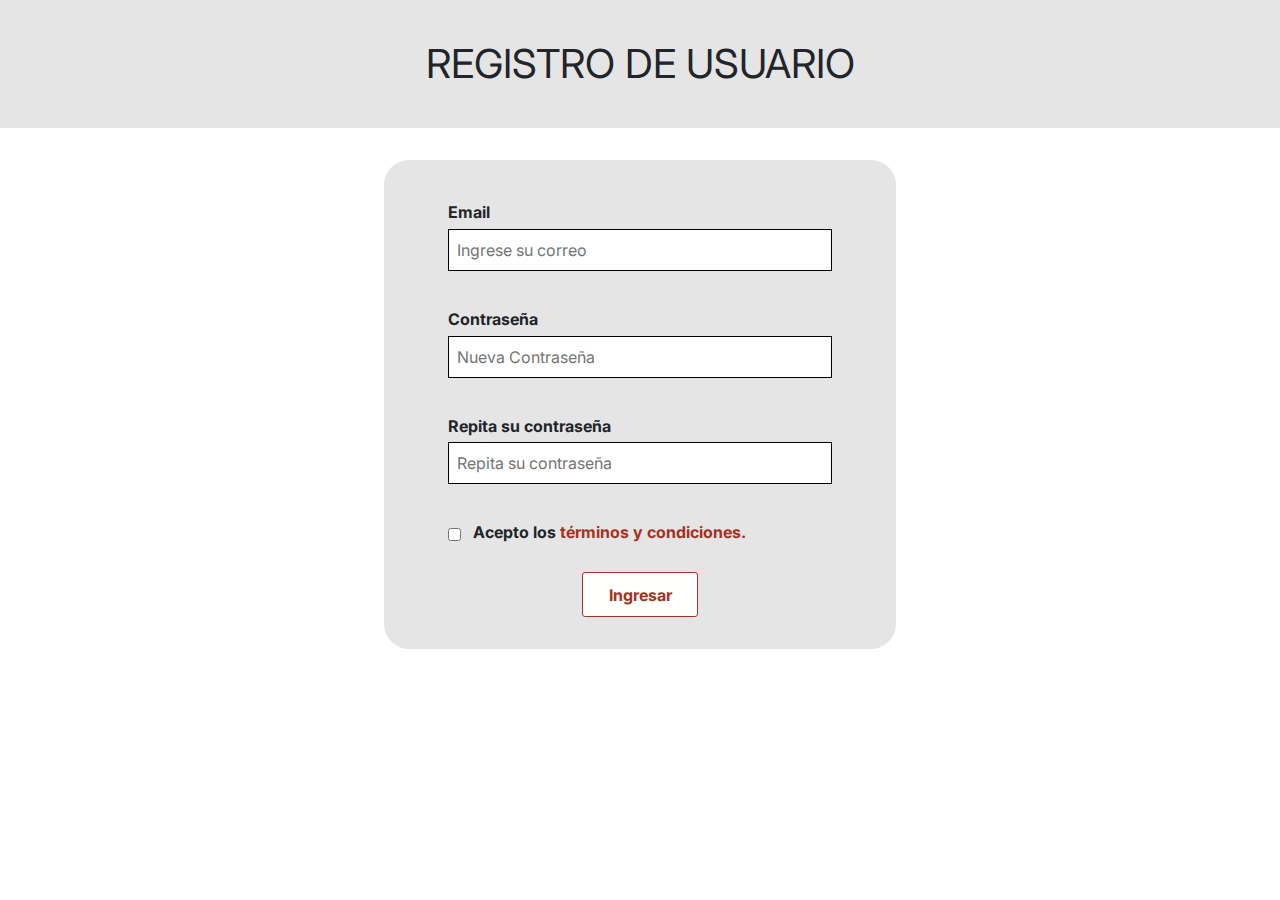
<file: registro.html>
<!DOCTYPE html>
<html lang="es">

<head>
    <meta charset="UTF-8">
    <meta name="viewport" content="width=device-width, initial-scale=1.0">
    <title>Contactanos</title>
    <link rel="icon" href="imagenes/iconno.svg" />
    <link href="https://cdn.jsdelivr.net/npm/bootstrap@5.3.3/dist/css/bootstrap.min.css" rel="stylesheet"
        integrity="sha384-QWTKZyjpPEjISv5WaRU9OFeRpok6YctnYmDr5pNlyT2bRjXh0JMhjY6hW+ALEwIH" crossorigin="anonymous" />
    <link rel="stylesheet" href="estilo.css">
    <link rel="stylesheet" href="registro.css">
</head>

<body>
    <script src="https://cdn.jsdelivr.net/npm/bootstrap@5.3.3/dist/js/bootstrap.bundle.min.js"
        integrity="sha384-YvpcrYf0tY3lHB60NNkmXc5s9fDVZLESaAA55NDzOxhy9GkcIdslK1eN7N6jIeHz"
        crossorigin="anonymous"></script>


    <div class="register">

        <h1>REGISTRO DE USUARIO</h1>
        <form action="#">

            <fieldset>

                <label for="email">Email
                    <input type="email" id="email" required placeholder="Ingrese su correo">
                </label>

                <label for="contraseña">Contraseña
                    <input type="password" id="contraseña" required placeholder="Nueva Contraseña">
                </label>

                <label for="rcontraseña">Repita su contraseña
                    <input type="password" name="rcontraseña" id="rcontraseña" required
                        placeholder="Repita su contraseña">
                </label>

                <label for="terms-and-conditions">
                    <input class="inline" id="terms-and-conditions" type="checkbox" required
                        name="terms-and-conditions" /> Acepto los <a href="#" class="enlaceterms">términos y
                        condiciones.</a>
                </label>
                <button id="submit" class="submit" type="button">Ingresar</button>


            </fieldset>

        </form>

    </div>

    <script src="formulario.js"></script>
</body>

</html>
</file>
<file: estilo.css>
@import url("https://fonts.googleapis.com/css2?family=Roboto:ital,wght@0,100;0,300;0,400;0,500;0,700;0,900;1,100;1,300;1,400;1,500;1,700;1,900&display=swap");
@import url("https://fonts.googleapis.com/css2?family=Inter:wght@100..900&display=swap");

:root {
  --title-button-color: rgb(167, 49, 33);
  --editorial: rgba(255, 49, 20, 0.8);
  --size-editorial: 0.7rem;
  --size-manga-tittle: 1rem;
}

* {
  font-family: "Inter", sans-serif;
  margin: 0;
  padding: 0;
  box-sizing: border-box;
  list-style: none;
}

body {
  background-color: rgb(255, 255, 255);
}

nav {
  display: flex;
  width: 100%;
  align-items: center;
  justify-content: space-between;
  background-color: rgb(255, 255, 255);
  padding: 5px 30px;
}




#links a {
  color: rgb(167, 49, 33);
  text-decoration: none;
  font-weight: 600;
  border-bottom: solid 2px transparent;
}

#links a:hover {
  border-bottom: solid 2px rgb(167, 49, 33);
}


#logo {
  display: flex;
  width: 50%;
  align-items: center;
  padding: 0 10rem;
  margin-bottom: 5px;
}

#logo img {
  display: flex;
  width: 10rem;
  justify-content: start;
}

#links {
  display: flex;
  column-gap: 2rem;
}

/*carro de compras*/

.icon-cart {
  width: 40px;
  height: 40px;
  stroke: #000;
}


.icon-cart:hover {
  cursor: pointer;
}

.container-icon {
  position: relative;
}

.count-products {
  position: absolute;
  top: 55%;
  right: 0;

  background-color: #000;
  color: #fff;
  width: 25px;
  height: 25px;

  display: flex;
  justify-content: center;
  align-items: center;
  border-radius: 50%;
}

#contador-productos {
  font-size: 12px;
}

.container-cart-products {
  position: absolute;
  top: 50px;
  right: 0;

  background-color: #fff;
  width: 500px;
  z-index: 1;
  box-shadow: 0 10px 20px rgba(0, 0, 0, 0.20);
  border-radius: 10px;

}

.container-cart-products span {
  font-size: 20px;
  font-weight: 400;
}

.container-cart-products p {
  font-size: 20px;
  font-weight: 400;
}

.cart-product {
  display: flex;
  align-items: center;
  justify-content: space-between;
  padding: 30px;

  border-bottom: 1px solid rgba(0, 0, 0, 0.20);

}

.info-cart-product {
  display: flex;
  justify-content: space-between;
  flex: 0.8;
}

.titulo-producto-carrito {
  font-size: 20px;
}

.precio-producto-carrito {
  font-weight: 700;
  font-size: 20px;
  margin-left: 10px;
}

.cantidad-producto-carrito {
  font-weight: 400;
  font-size: 20px;
}

.icon-close {
  width: 25px;
  height: 25px;
}

.icon-close:hover {
  stroke: red;
  cursor: pointer;
}

.cart-total {
  display: flex;
  justify-content: center;
  align-items: center;
  padding: 20px 0;
  gap: 20px;
}

.cart-total h3 {
  font-size: 20px;
  font-weight: 700;
}

.total-pagar {
  font-size: 20px;
  font-weight: 900;
}

.hidden-cart {
  display: none;
}

.header {
  height: 10vh;
}

#promo {
  background-color: var(--title-button-color);
  color: rgb(255, 255, 255);
  text-align: center;
}

.d-block {
  transition: transform 0.3s ease;
}

.carousel:hover img {
  transform: scale(1.02);
}

#info {
  display: flex;
  padding: 0 150px;
}

.cajita {
  display: flex;
  align-items: center;
  column-gap: 10px;
  justify-content: center;
}

.cajita p {
  font-size: 0.75rem;
}

.cajita img {
  width: 30px;
  height: 30px;
}

#titulo2 {
  display: flex;
  align-items: center;
  justify-content: center;
  border-top: 1px solid;
  width: 80%;
  margin: 0 auto;
  padding: 10px 0;
}

#titulo2 h2 {
  font-size: 2.5rem;
  color: var(--title-button-color);
}

/*ESTILO SECCION MANGAS*/

.container {
  display: flex;
  width: 100%;
  flex-flow: row wrap;
  justify-content: center;
  gap: 3em;
}

.card {
  border: none;
}

.card-body {
  display: flex;
  flex-direction: column;
}

.card-title {
  font-size: var(--size-manga-tittle);
}

/*CARD FOTOS*/

.card-image {
  width: 200px;
  height: 300px;
  background-repeat: no-repeat;
  background-size: cover;
  box-shadow: rgba(14, 30, 37, 0.12) 0px 2px 4px 0px,
    rgba(14, 30, 37, 0.32) 0px 2px 16px 0px;
  transform: scale(1);
  transition: 0.5s;
}

#card-1 {
  background-image: url(mangas/spyxfamily.webp);
}

#card-2 {
  background-image: url(mangas/Vagabond1.jpg);
}

#card-3 {
  background-image: url(mangas/kimetsu-no-yaiba.webp);
}

#card-4 {
  background-image: url(mangas/20thboys.webp);
}

#card-5 {
  background-image: url(mangas/Slam-dunk-.jpg);
}

#card-6 {
  background-image: url(mangas/jujutsu-kaisen-10.webp);
}

#card-7 {
  background-image: url(mangas/blue-period-01.webp);
}

#card-8 {
  background-image: url(mangas/akira.01.webp);
}

#card-9 {
  background-image: url(mangas/bluelock.webp);
}

#card-10 {
  background-image: url(mangas/chainsawman01webp.webp);
}

#card-11 {
  background-image: url(mangas/pluto01.webp);
}

#card-12 {
  background-image: url(mangas/sakamotodays10.jpg);
}

.card-image:hover {
  transform: scale(1.05);
  transition: 0.5s;
  transform-origin: bottom;
}

.btn {
  background-color: rgba(255, 255, 255);
  color: var(--title-button-color);
  border-color: var(--title-button-color);
  border-radius: 20px;
}

.btn:hover {
  background-color: var(--title-button-color);
  border-color: var(--title-button-color);
  cursor: pointer;
}

.editorial {
  font-size: var(--size-editorial);
  color: var(--editorial);
}

#colaboradores {
  display: flex;
  flex-flow: row wrap;
  width: 50%;
  margin: 4em auto;
  align-items: center;
  justify-content: center;
}

.tittle {
  background-color: var(--title-button-color);
  color: rgb(255, 255, 255);
  padding: 0.5em;
  margin-bottom: 0.5em;
  font-size: 1.2em;
}

.row-colabs {
  display: flex;
  flex-flow: row nowrap;
  width: 100vw;
  border: 1px solid black;
  align-items: center;
  margin: 0 auto;
  gap: 50px;
  padding: 0 1em;
}

.colaborators img {
  width: 175px;
}

#mangainfo {
  display: flex;
  width: 100%;
  flex-flow: column wrap;
  justify-content: center;
  align-items: center;
}

.up,
.mid {
  padding-bottom: 10px;
}

.informacion {
  display: flex;
  width: 75%;
  gap: 1.5em;
}

.informacion img {
  width: 50%;
  height: auto;
  align-self: start;
  box-shadow: rgba(0, 0, 0, 0.35) 0px 5px 15px;
}

#mangainfo p {
  text-align: justify;
}

#mangainfo h3 {
  margin-bottom: 1em;
  background-color: var(--title-button-color);
  color: rgb(255, 255, 255);
  padding: 0.5em;
}

#mangainfo h5 {
  color: var(--title-button-color);
}

.down {
  border-bottom: 1px;
  border-bottom-color: var(--title-button-color);
}

#mangainfo a {
  text-decoration: none;
  color: var(--title-button-color);
  font-weight: 500;
  padding-top: 6px;
  border-bottom: 2px solid rgb(167, 49, 33) transparent;
}

#mangainfo a:hover {
  border-bottom: 2px solid rgb(167, 49, 33);
}

.container2 {
  max-width: 1200px;
  margin: 0 auto;
}

.footer {
  background-color: rgb(50, 50, 50);
  padding: 80px 0;
}

.footer-row {
  display: flex;
  flex-wrap: wrap;
}

.footer-links {
  width: 25%;
  padding: 0 15px;
}

.footer-links h4 {
  font-size: 20px;
  color: rgb(255, 255, 254);
  margin-bottom: 25px;
  font-weight: 500;
  border-bottom: 2px solid rgb(255, 255, 254);
  padding-bottom: 10px;
  display: inline-block;
}

.footer-links ul li a {
  font-size: 18px;
  text-decoration: none;
  color: rgb(255, 255, 254);
  display: block;
  margin-bottom: 15px;
  transition: all 0.3s ease;
}

.footer-links ul li a:hover {
  color: var(--title-button-color);
  padding-left: 6px;
}

.social-link .social {
  display: inline-block;
  min-height: 40px;
  width: 40px;
  background-color: rgba(255, 255, 254, 0.2);
  margin: 0 10px 10px 0;
  text-align: center;
  line-height: 40px;
  border-radius: 50%;
  color: rgb(255, 255, 254);
  transition: all 0.5s ease;
}

.social-link .social:hover {
  background-color: rgb(167, 49, 33);
}

/*NOSOTROS*/

.nosotros-imagen {
  width: 50%;
}

.nosotros-imagen img {
  width: 85%;
}

.row-nosotros {
  display: flex;
}

.nosotros-imagen {
  display: flex;
  justify-content: center;
  padding: 1rem 0;
}

.nosotros-info {
  width: 50%;
  display: flex;
  flex-direction: column;
  text-align: center;
  gap: 20px;
  align-items: center;
  justify-content: center;
}

.nosotros-info h6 {
  font-size: 2.5rem;
  font-weight: 400;
  color: white;
  background-color: var(--title-button-color);
  padding: 1rem;
}

.contactanos {
  font-size: 18px;
  text-decoration: none;
  color: rgb(255, 255, 254);
  padding-bottom: 15px;
  transition: all 0.3s ease;
}

.contactanos:hover {
  color: var(--title-button-color);
  padding-left: 6px;
}

/*CATALOGO*/

.row-container {
  width: 100%;
  display: flex;
}

.contenedor {
  width: 100%;
}

.titulo-catalogo {
  width: 100%;
  text-align: center;
  padding: 2rem;
  background-color: rgba(0, 0, 0, 0.1);
}

.titulo-catalogo h1 {
  font-size: 2.5rem;
  font-weight: 400;
}

.left {
  display: flex;
  width: 30%;
  justify-content: center;
  padding: 1rem 0;
}



.left a {
  text-decoration: none;
  color: rgb(0, 0, 0);
}

.left li {
  padding: 0.6rem 0;
}

.left h4 {
  font-weight: 400;
  font-size: 20px;
  border-bottom: 1px solid rgb(167, 49, 33);
  color: rgb(167, 49, 33);
}

.right {
  width: 70%;
}

.encabezado-right {
  padding: 20px;
}

.right h3 {
  font-weight: 400;
  font-size: 25px;
  text-align: center;
  color: rgb(0, 0, 1);
}

.arriba {
  display: flex;
  align-items: center;
  gap: 20%;
  justify-content: space-around;
}

/*DESPLEGABLE DE ORDENAMIENTO*/

.dropbtn {
  background-color: rgb(255, 255, 254);
  color: rgb(0, 0, 0);
  padding: 5px 2px;
  font-size: 12px;
  border: none;
  width: 250px;
  transition: all 0.5s ease;
  border: 1px solid rgb(0, 0, 0);
}

.dropdown {
  position: relative;
  display: inline-block;
}

.dropdown-lista {
  display: none;
  position: absolute;
  background-color: #f1f1f1;
  min-width: 160px;
  box-shadow: 0px 8px 16px 0px rgba(0, 0, 0, 0.2);
  z-index: 1;
}

.dropdown-lista a {
  color: rgb(150, 150, 150);
  padding: 12px 16px;
  text-decoration: none;
  display: block;
}

.dropdown-lista a:hover {
  background-color: rgb(255, 255, 254);
  color: black;
}

.dropdown:hover .dropdown-lista {
  display: block;
}


/*DEMÁS*/

.content {
  position: sticky;
  top: 10%;
}

.colecciones {
  width: 100%;
  display: flex;
  flex-direction: column;
  gap: 10vh;
}

.producto-coleccion {
  width: 100%;
  height: 5%;
}

.manga-producto {
  width: 100%;
  display: flex;
  justify-content: space-between;
}

.imagen-manga {
  width: 175px;
  height: 250px;
  display: flex;
  box-shadow: rgba(14, 30, 37, 0.12) 0px 2px 4px 0px,
    rgba(14, 30, 37, 0.32) 0px 2px 16px 0px;
}

.coleccion-paginacion {
  width: 100%;
  display: flex;
  justify-content: center;
  margin: 10px 0;
}

.pagination a {
  background-color: rgb(255, 255, 254);
  color: rgb(0, 0, 1);
}


.disponible-vendido {
  padding: 6px 0 0 6px;
  position: absolute;
  color: rgb(255, 255, 254);
}

.disponible-vendido div {
  padding: 0 6px;
  font-weight: 300;
  text-align: center;
}

.mas {
  background-color: rgb(255, 113, 67);
  margin-bottom: 6px;
  padding: 0 6px;
}

.disp {
  background-color: rgba(37, 167, 153);
  padding: 0 6px;
}

.descuento {
  margin-bottom: 6px;
  text-align: left;
  background-color: rgb(255, 0, 0);
  width: 50px;
}

.producto-info {
  display: flex;
  justify-content: center;
  flex-direction: column;
  align-items: center;
  gap: 15px;
}

.producto-info h3 {
  width: 100%;
  text-align: left;
}

.producto-info h5 {
  width: 100%;
  font-weight: 400;
  text-align: left;
  font-size: 15px;
}

.precio-producto {
  display: flex;
  flex-direction: column;
  align-items: flex-end;
  justify-content: center;
  padding: 0 2rem;
}

.precios {
  display: flex;
  align-items: center;
  gap: 5px;
}

.precio-producto p {
  font-size: 20px;
}

.descuentito {
  text-decoration-line: line-through;
  color: rgb(150, 150, 150);
}


/*MANGAS IMAGENES*/

#manga-1 {
  background-image: url(catalogo/20th01.webp);
  background-size: cover;
}

#manga-2 {
  background-image: url(mangas/20thboys.webp);
  background-size: cover;
}

#manga-3 {
  background-image: url(catalogo/2Oth4.webp);
  background-size: cover;
}

#manga-4 {
  background-image: url(catalogo/20th05.webp);
  background-size: cover;
}

#manga-5 {
  background-image: url(catalogo/20th6.webp);
  background-size: cover;
}

#manga-6 {
  background-image: url(catalogo/20th07.webp);
  background-size: cover;
}

#manga-7 {
  background-image: url(catalogo/20th08.webp);
  background-size: cover;
}

#manga-8 {
  background-image: url(catalogo/20th09.webp);
  background-size: cover;
}

#manga-9 {
  background-image: url(catalogo/20th11.webp);
  background-size: cover;
}

#manga-10 {
  background-image: url(catalogo/bananafish1.jpg);
  background-size: cover;
}

#manga-11 {
  background-image: url(catalogo/bananafish2.jpg);
  background-size: cover;
}

#manga-12 {
  background-image: url(catalogo/bananafish3.jpg);
  background-size: cover;
}

#manga-13 {
  background-image: url(catalogo/bananafish4.webp);
  background-size: cover;
}

#manga-14 {
  background-image: url(catalogo/punpun1.webp);
  background-size: cover;
}

/*IMAGENES PAGINA OFERTAS*/


#manga-15 {
  background-image: url(ofertas/Akane_banashi.webp);
  background-size: cover;
}

#manga-16 {
  background-image: url(ofertas/asasdora.webp);
  background-size: cover;
}

#manga-17 {
  background-image: url(ofertas/Blue_Period_3.webp);
  background-size: cover;
}

#manga-18 {
  background-image: url(ofertas/Blue_Period_5.webp);
  background-size: cover;
}

#manga-19 {
  background-image: url(ofertas/Boys_Abyss_02.webp);
  background-size: cover;
}

#manga-20 {
  background-image: url(ofertas/Boys_Abyss_03.webp);
  background-size: cover;
}

#manga-21 {
  background-image: url(ofertas/Boys_Abyss_05.webp);
  background-size: cover;
}

#manga-22 {
  background-image: url(catalogo/punpun1.webp);
  background-size: cover;
}

#manga-23 {
  background-image: url(ofertas/carole&tuesday02.webp);
  background-size: cover;
}

#manga-24 {
  background-image: url(ofertas/City-Hunter-vol1.webp);
  background-size: cover;
}

#manga-25 {
  background-image: url(ofertas/City-Hunter-04.webp);
  background-size: cover;
}

#manga-26 {
  background-image: url(ofertas/SC-ZorroTanuki-vol.1.webp);
  background-size: cover;
}

#manga-27 {
  background-image: url(ofertas/SC-ZorroTanuki-vol.2.webp);
  background-size: cover;
}

#manga-28 {
  background-image: url(ofertas/fullmetal1.webp);
  background-size: cover;
}

#manga-29 {
  background-image: url(ofertas/fullmetal2.webp);
  background-size: cover;
}

/*NOVEDADES*/

.novedades {
  display: flex;
  flex-direction: column;
  justify-content: center;
  align-items: flex-start;
  padding: 4rem 7rem;
}

.novedades h6 {
  font-size: 3rem;
  font-weight: 400;
}

.novedades p {
  text-align: justify;
}

.p-p {
  width: 100%;
  padding-bottom: 1.5rem;
  border-bottom: 1px solid black;
}

#manga-30 {
  background-image: url(novedades/muerteasfiexiante.webp);
  background-size: cover;
}

#manga-31 {
  background-image: url(novedades/the-horizon-vol-1.jpg);
  background-size: cover;
}

#manga-32 {
  background-image: url(novedades/versus2.jpg);
  background-size: cover;
}

#manga-33 {
  background-image: url(novedades/thebeggining.webp);
  background-size: cover;
}

#manga-34 {
  background-image: url(novedades/theboxer.webp);
  background-size: cover;
}

#manga-35 {
  background-image: url(novedades/hokkaido.jpg);
  background-size: cover;
}

#manga-36 {
  background-image: url(novedades/homunculus8.jpg);
  background-size: cover;
}

#manga-37 {
  background-image: url(novedades/sdete001.webp);
  background-size: cover;
}

#manga-38 {
  background-image: url(novedades/sobrecubierta_los_diarios_de_la_boticaria_.webp);
  background-size: cover;
}

#manga-39 {
  background-image: url(novedades/sobrecubierta_los_diarios_de_la_boticaria_2.webp);
  background-size: cover;
}

#manga-40 {
  background-image: url(novedades/slamdunk16.jpg);
  background-size: cover;
}

#manga-41 {
  background-image: url(novedades/sikim002.webp);
  background-size: cover;
}


/*login/registro*/

.login-register {
  display: flex;
  flex-direction: row;
  justify-content: flex-end;
  border-bottom: 1px solid rgb(150, 150, 150);
  padding: .1em 1em;
}

.login-register a {
  text-decoration: none;
  color: rgb(48, 43, 43);
  font-weight:500;
}

.login-register a:hover {
  text-decoration: none;
  color: rgb(167, 49, 33);
  transition: all 0.5s ease-in;
}
</file>
<file: Paginas/estilo.css>
@import url('https://fonts.googleapis.com/css2?family=Roboto:ital,wght@0,100;0,300;0,400;0,500;0,700;0,900;1,100;1,300;1,400;1,500;1,700;1,900&display=swap');
*{
    font-family: "Roboto", sans-serif;
    margin: 0;

}
nav{
    background-color: #20232a;
    display: flex;
    justify-content: space-between;
    padding: 0px 10vw;
    align-items: center;
    animation-name: bajar;
    animation-duration: 1s;
}

@keyframes bajar {
    0%{
        transform: translateY(-100px);
        opacity: 0;
    }
    100%{
        transform: translateY(0px);
        opacity: 1;
    }
}

h1,h2{
    color: #ffff;
}
a{
    color: #ffff;
    text-decoration: none;
    transition-duration: .5s;
}

a:hover{
    color: #218ab6;
    transition-duration: .5s;
}

#logo{
    display: flex;
    align-items: center;    
}

#logo > img{
    transition-duration: .5s;
}

#logo:hover > img{
    transform: rotate(-30deg);
    transition-duration: .5s;
}

#links{
    display: flex;
    column-gap: 20px;
}

#banner{
    display: flex;
    background-image: url(imagenes/1b49f1229cdbc87159caa92d943ab223.jpg);
    width: 100%;
    height: 70vh;
    background-size: cover;
    justify-content: center;
    align-items: center;
    flex-direction: column;
    row-gap: 20px;
    animation-name: aparecer;
    animation-duration: 1s;
}

@keyframes aparecer {
    0%{
        transform: translateX(-400px);
        opacity: 0;
    }
    100%{
        transform: translateX(0px);
        opacity: 1;
    }
}

#titulo{
    font-size: 3rem;
    background-color: #000000;
    padding: 5px 20px;
    animation-name: girar;
    animation-duration: 1s;
    animation-delay: 1s;
}

@keyframes girar {
    0%{
        transform: scale(1);
    }
    70%{
        transform: scale(1.4);
    }
    100%{
        transform: scale(1);
    }
}
#subtitulo{
    font-size: 1.2rem;
    background-color: #218ab6;
    padding: 3px 10px;
}

section{
    margin: 80px 120px;
}

.header{
    height: 10vh;
}

.header>h1{
    color: #000000;
    font-size: 2rem;
}

.content{
    display: flex;
    justify-content: space-between;
}

.left, .right{
    width: 48%;
    display: flex;
    flex-direction: column;
    row-gap: 25px;
}

.left > p, .right > p{
    color: #343434;
    font-size: .9rem;
    text-align: justify;
}

h6{
    font-size: 1.1rem;
}

.iconos{
    display: flex;
    justify-content: space-between;
}
</file>
<file: registro.css>
:root {
    --title-button-color: rgb(167, 49, 33);
    --editorial: rgba(255, 49, 20, 0.8);
    --size-editorial: 0.7rem;
    --size-manga-tittle: 1rem;
}

*::after, *::before, *{
    margin: 0;
    padding: 0;
    box-sizing: border-box;
}


h1{
    background-color: rgb(229, 229, 229);
    margin: 0 auto .5em auto;
    padding: 1em 4em;
    font-weight: 400;
}

form{
    width: 40%;
    margin: 0 auto;
    background-color: rgb(229, 229, 229);
    padding: 0 4em;
    border-radius: 5%;
}


fieldset{
    display: flex;
    flex-direction: column;
    gap: 20px;
    margin: 2em auto;
    border: none;
    padding: 2rem 0;
}

h1,p {
    text-align: center;
}

label{
    display: block;
    margin:.5em 0;
    font-weight: bold;
}

input{
    width: 100%;
    margin-top: .3em;
    border: 1px solid rgb(0,0,1);
    padding: .5em;
}

.inline{
    width: unset;
    margin: 0 0.5em 0 0;
    vertical-align: middle;
    display: inline;
}

.enlaceterms{
    text-decoration: none;
    color: rgb(167, 49, 33);
}

.enlaceterms:hover{
    border-bottom: 2px solid rgb(167, 49, 33);
}

.submit{
    height: 45px;
	line-height: 45px;
	width: 30%;
	background: rgb(255,255,254);
	color: rgb(167, 49, 33);
	font-weight: bold;
	border: 1px solid rgb(167, 49, 33);
	border-radius: 3px;
	cursor: pointer;
	transition: .3s ease all;
    margin: 0 auto;
}

.submit:hover{
    background-color: rgb(167, 49, 33);
    color: rgb(255,255,254);   
    box-shadow: 3px 0px 30px rgba(163,163,163, 1);
}
</file>
